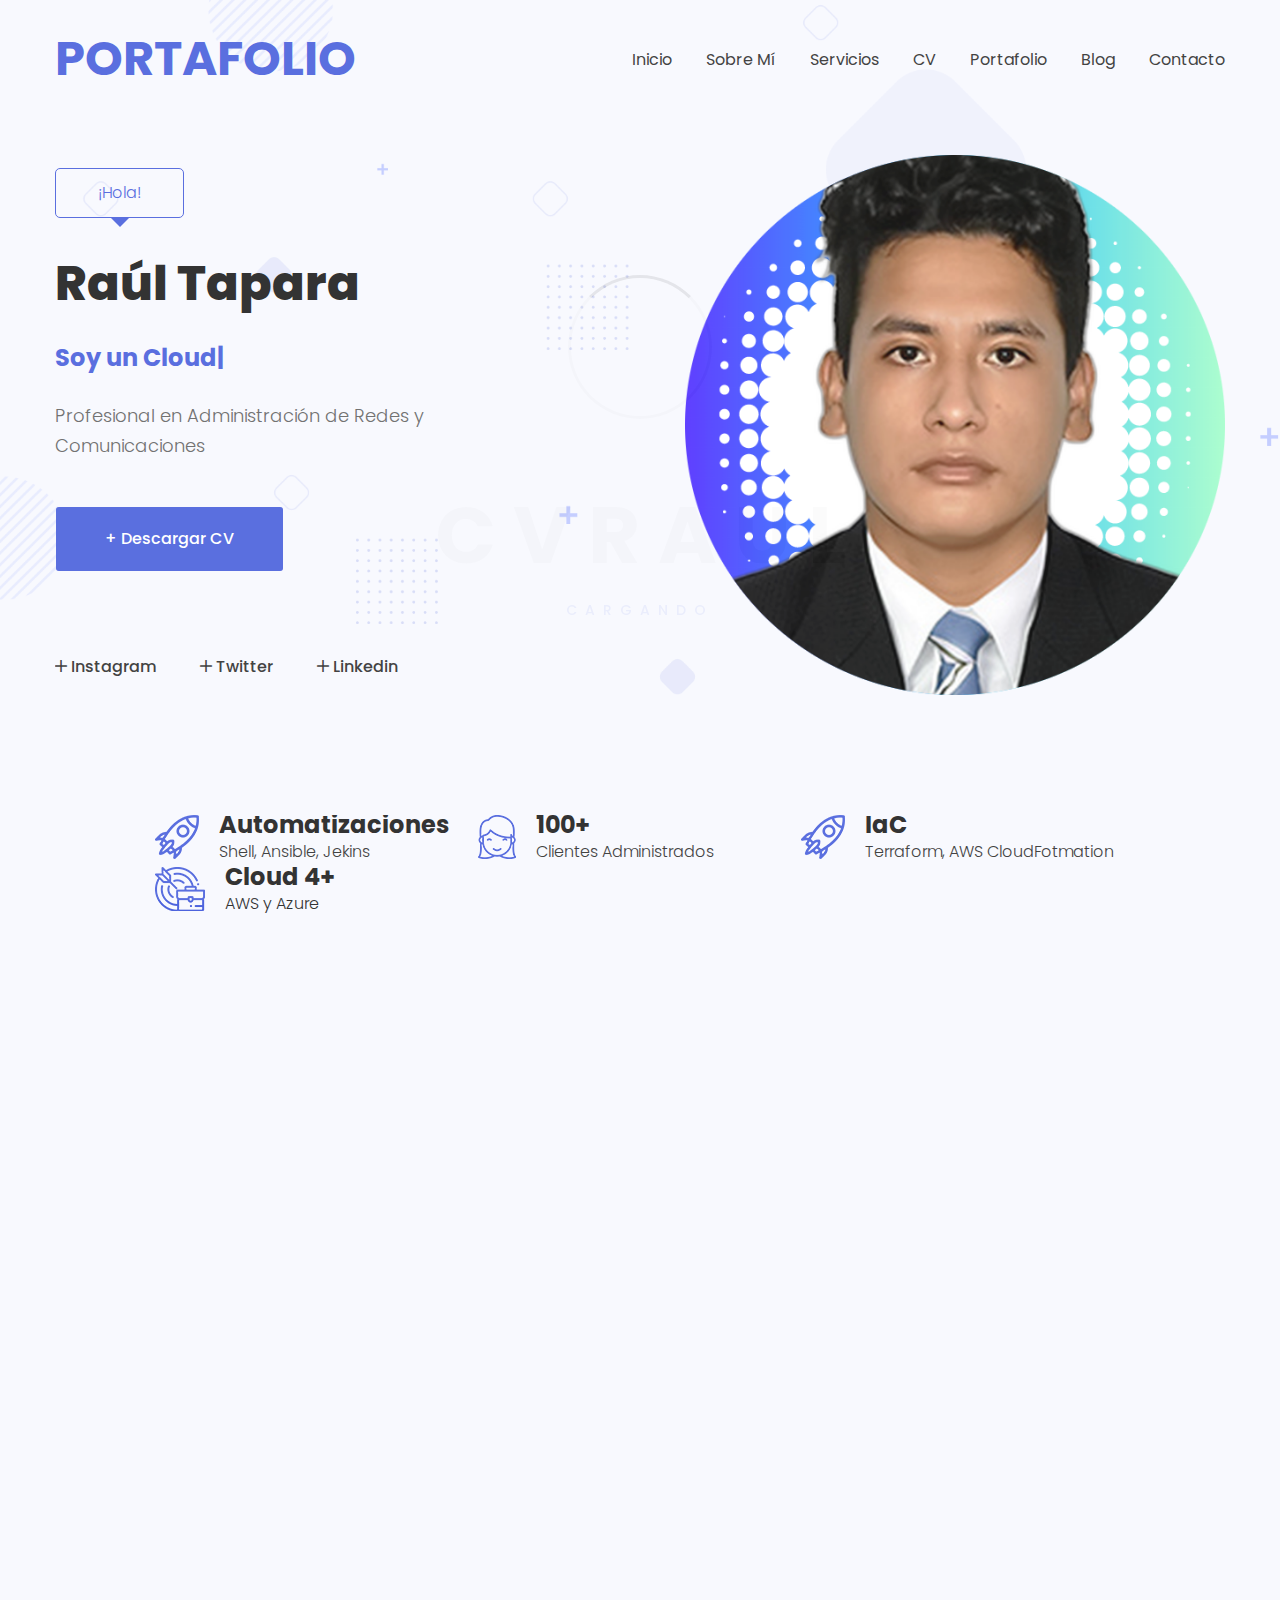
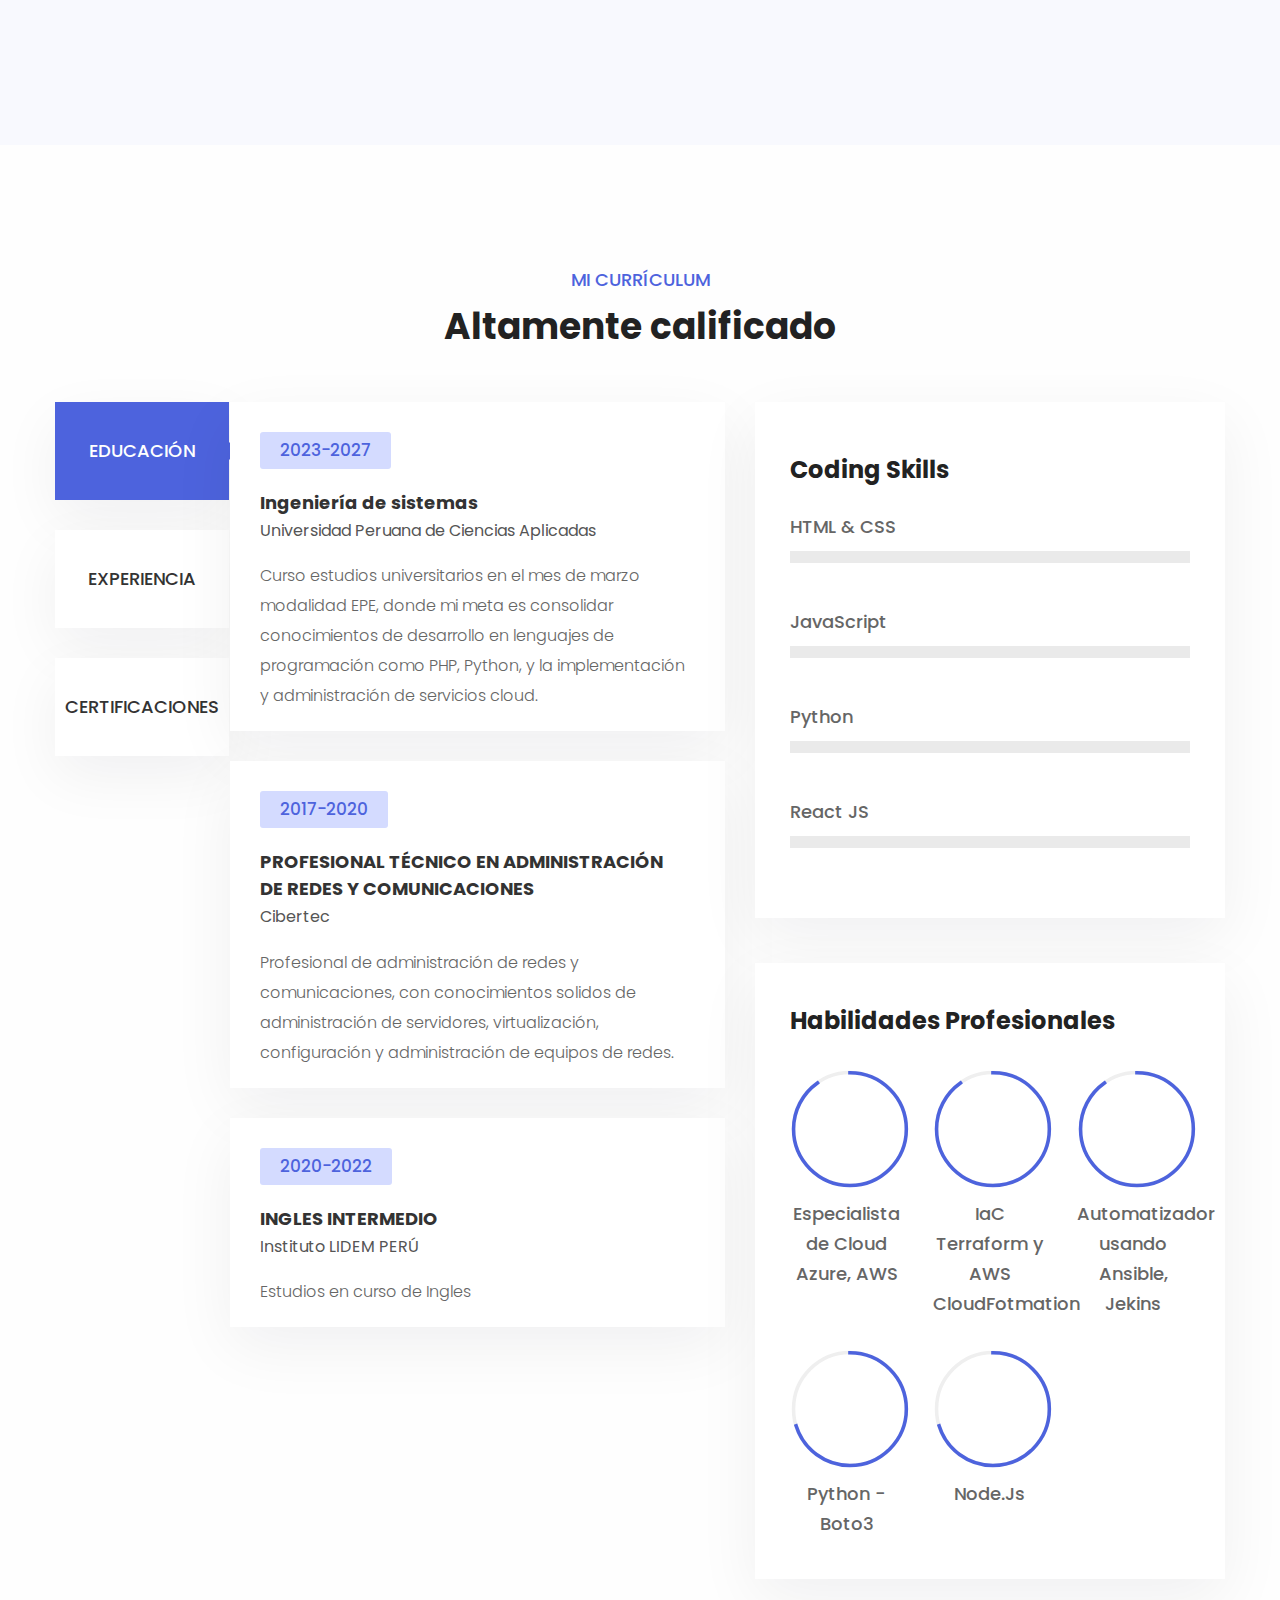
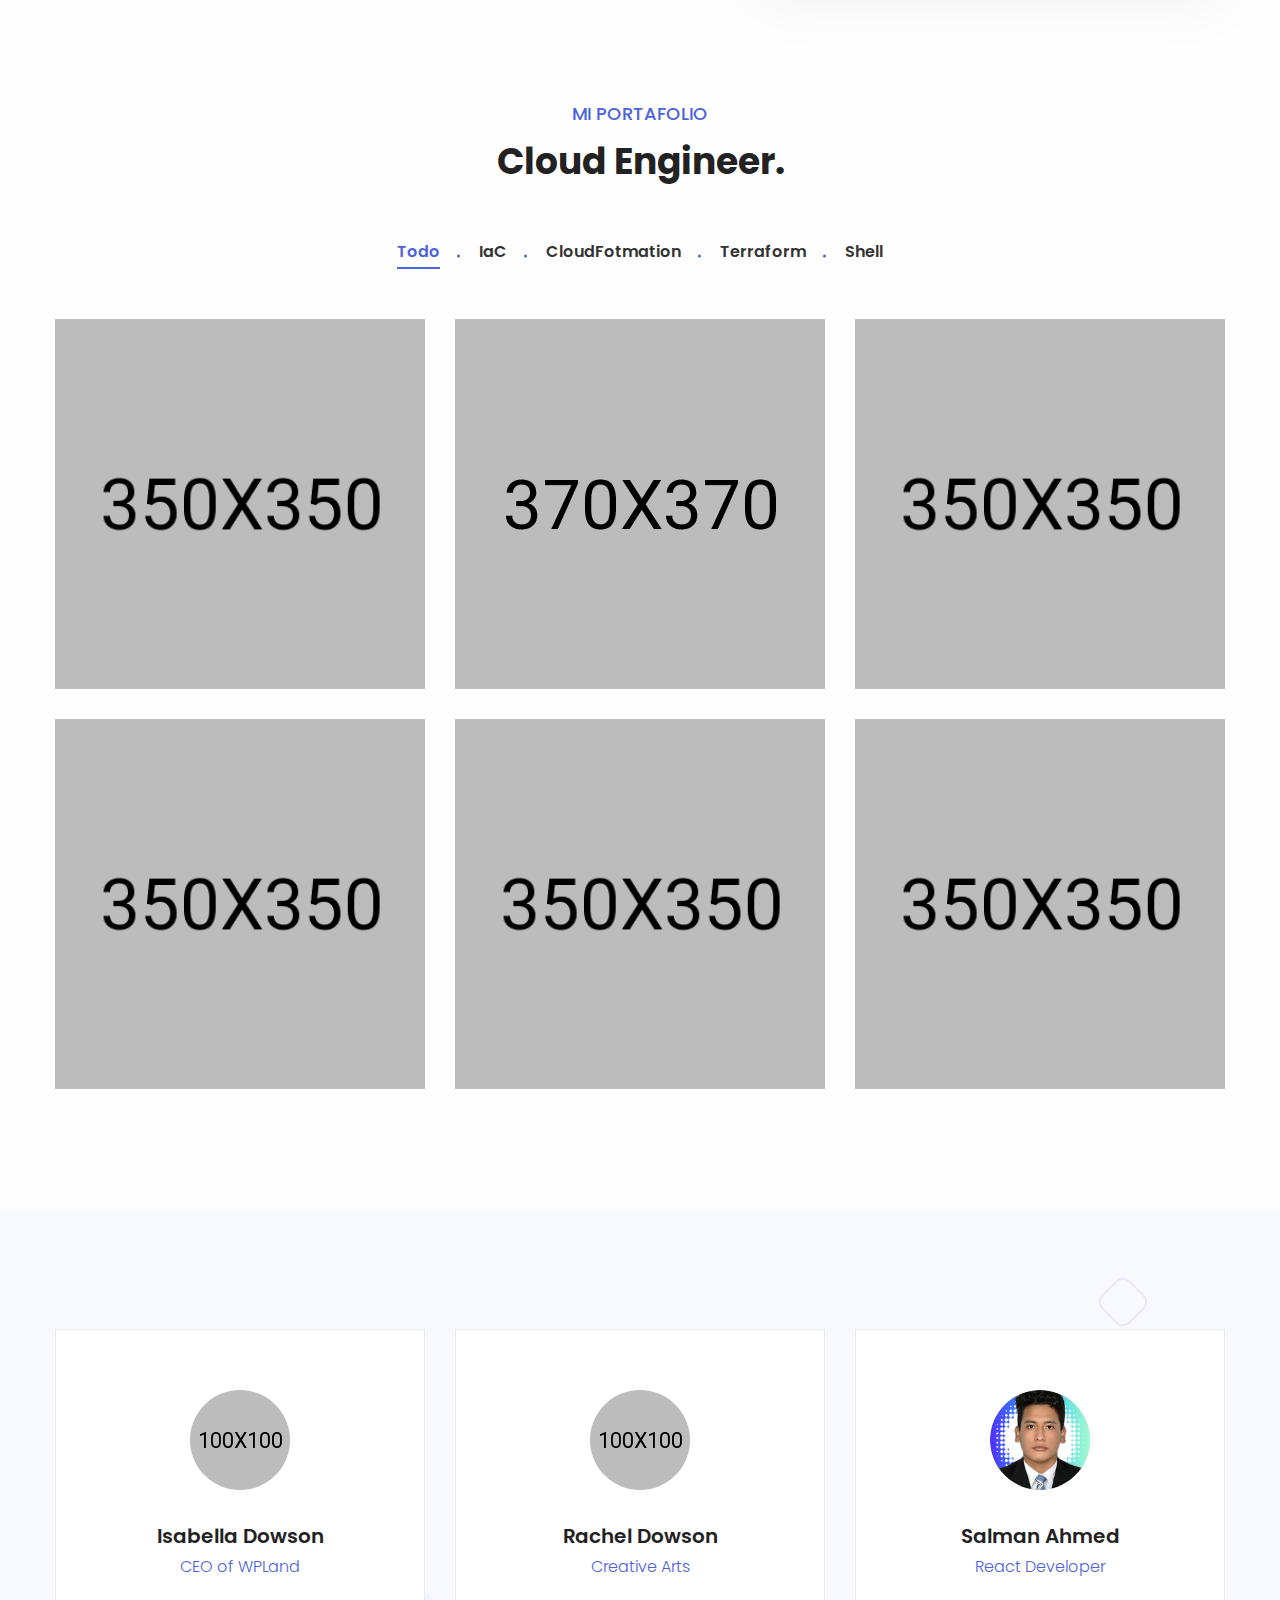
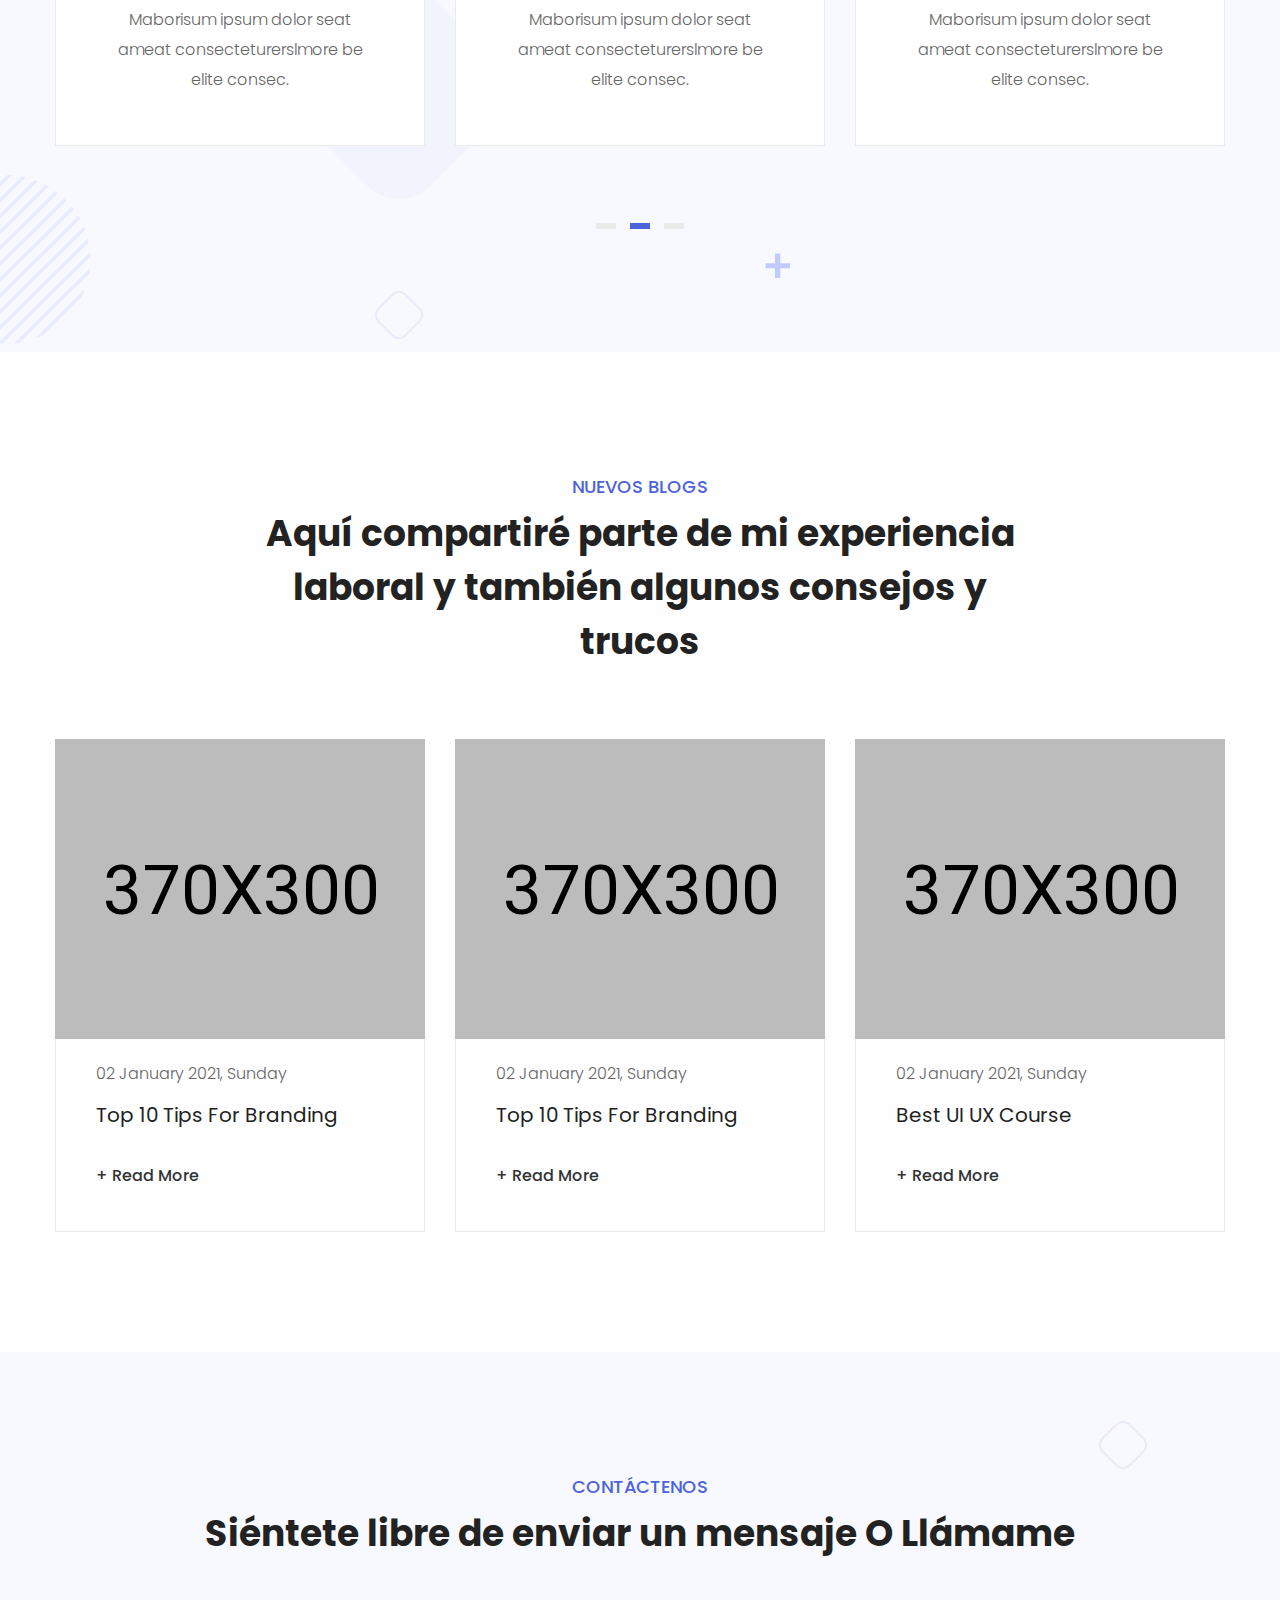
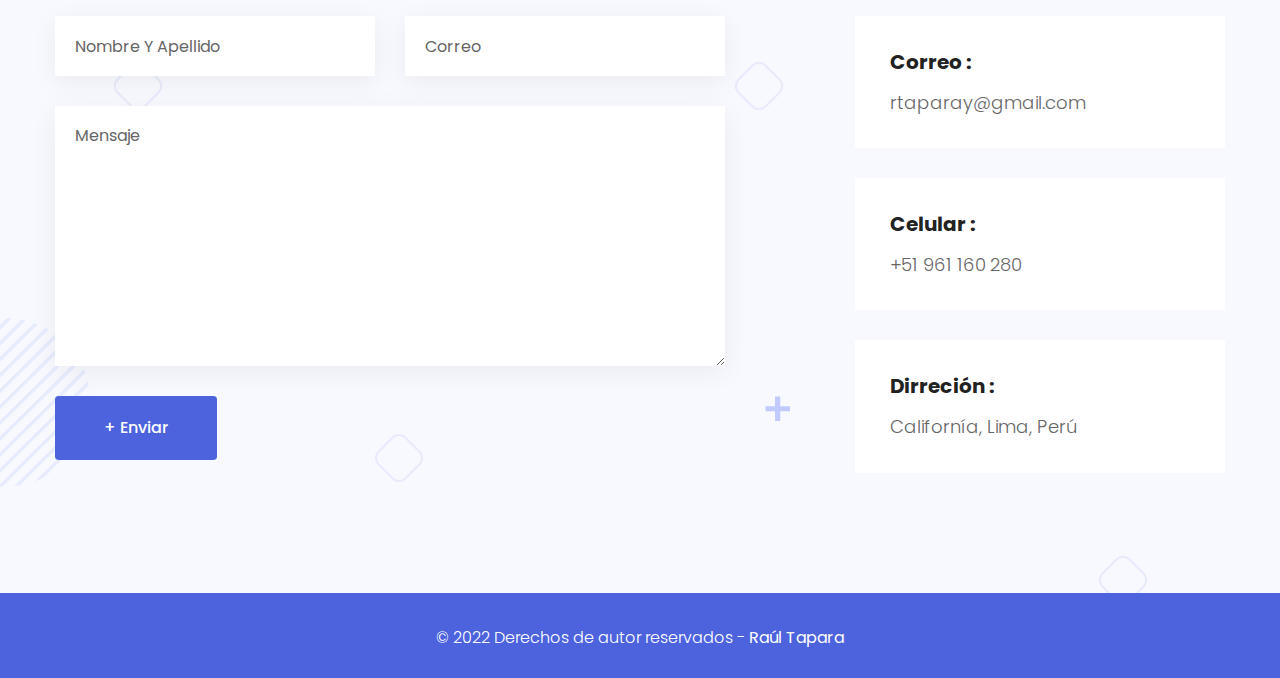
<file: index.html>
<!DOCTYPE html>
<html lang="es">

<head>
    <!-- ========== Meta Tags ========== -->
    <meta charset="UTF-8">
    <meta http-equiv="X-UA-Compatible" content="IE=edge">
    <meta name="viewport" content="width=device-width, initial-scale=1.0">
    <meta name="author" content="keendevs">
    <!-- ======== Page title ============ -->
    <title>PORTAFOLIO</title>
    <!-- ========== Favicon Icon ========== -->
    <link rel="shortcut icon" href="assets/img/favicon.png">
    <!-- ===========  All Stylesheet ================= -->
    <!--  Icon css plugins -->
    <link rel="stylesheet" href="assets/css/icons.css">
    <!--  animate css plugins -->
    <link rel="stylesheet" href="assets/css/animate.css">
    <!--  magnific-popup css plugins -->
    <link rel="stylesheet" href="assets/css/magnific-popup.css">
    <!--  owl carosuel css plugins -->
    <link rel="stylesheet" href="assets/css/owl.carousel.min.css">
    <!-- metisMenu css file -->
    <link rel="stylesheet" href="assets/css/metismenu.css">
    <!-- progresscircle css file -->
    <link rel="stylesheet" href="assets/css/progresscircle.css">
    <!--  owl theme css plugins -->
    <link rel="stylesheet" href="assets/css/owl.theme.css">
    <!--  Bootstrap css plugins -->
    <link rel="stylesheet" href="assets/css/bootstrap.min.css">
    <!--  main style css file -->
    <link rel="stylesheet" href="assets/css/style.css">
    <!-- template main style css file -->
    <link rel="stylesheet" href="style.css">
    <!-- HTML5 Shim and Respond.js IE8 support of HTML5 elements and media queries -->
    <!-- WARNING: Respond.js doesn't work if you view the page via file:// -->
    <!--[if lt IE 9]>
    <script src="https://oss.maxcdn.com/libs/html5shiv/3.7.0/html5shiv.js"></script>
    <script src="https://oss.maxcdn.com/libs/respond.js/1.4.2/respond.min.js"></script>
    <![endif]-->
</head>

<body>

    <!-- preloader -->
    <div id="preloader" class="preloader">
        <div class="animation-preloader">
            <div class="spinner"></div>
            <div class="txt-loading">
                <span data-text-preloader="C" class="letters-loading">
                    C
                </span>
                <span data-text-preloader="V" class="letters-loading">
                    V
                </span>
                <span data-text-preloader="R" class="letters-loading">
                    R
                </span>
                <span data-text-preloader="A" class="letters-loading">
                    A
                </span>
                <span data-text-preloader="U" class="letters-loading">
                    U
                </span>
                <span data-text-preloader="L" class="letters-loading">
                    L
                </span>
            </div>
            <p class="text-center">Cargando</p>
        </div>
        <div class="loader">
            <div class="row">
                <div class="col-3 loader-section section-left">
                    <div class="bg"></div>
                </div>
                <div class="col-3 loader-section section-left">
                    <div class="bg"></div>
                </div>
                <div class="col-3 loader-section section-right">
                    <div class="bg"></div>
                </div>
                <div class="col-3 loader-section section-right">
                    <div class="bg"></div>
                </div>
            </div>
        </div>
    </div>

    <header class="header-section header-style-1">
        <div class="container">
            <div class="row align-items-center">
                <div class="col-lg-2 col-6">
                    <div class="logo">
                        <a href="index.html">Portafolio</a>
                    </div>
                </div>
                <div class="col-lg-8 offset-lg-2 d-none d-lg-block text-right">
                    <div class="main-menu">
                        <ul>
                            <li><a href="#">Inicio</a>
                                <!-- <ul class="sub-menu">
                                    <li>
                                       <a href="index.html">Homepage 1</a>
                                    </li>
                                 </ul> -->
                            </li>
                            <li><a href="#about">Sobre Mí</a></li>
                            <li><a href="#services">servicios</a></li>
                            <li><a href="#resume">CV</a></li>
                            <li><a href="#portfolio">Portafolio</a></li>
                            <li><a href="#blog">blog</a></li>
                            <li><a href="#contact">Contacto</a></li>
                        </ul>
                    </div>
                </div>
                <div class="col-6 d-block d-lg-none">
                    <div class="menu-toggle text-right">
                        <div id="hamburger">
                            <span></span>
                            <span></span>
                            <span></span>
                        </div>
                    </div>
                    <!-- mobile menu - responisve menu  -->
                    <div class="mobile-nav">
                        <button type="button" class="close-nav">
                            <i class="fal fa-times-circle"></i>
                        </button>
                        <nav class="sidebar-nav">
                            <ul class="metismenu" id="mobile-menu">
                                <li>
                                    <a href="#">Inicio</a>
                                    <!-- <a class="has-arrow" href="#">Home</a> -->
                                    <!-- <ul>
                                        <li>
                                            <a href="index.html">Homepage 1</a>
                                        </li>
                                        <li>
                                            <a href="index-2.html">Homepage 2</a>
                                        </li>
                                    </ul> -->
                                </li>
                                <li>
                                    <a href="#about">Sobre Mí</a>
                                </li>
                                <li>
                                    <a href="#services">servicios</a>
                                </li>
                                <li>
                                    <a href="#portfolio">Portafolio</a>
                                </li>
                                <li>
                                    <a href="#blog">blog</a>
                                </li>
                                <li>
                                    <a href="#contact">contacto</a>
                                </li>
                            </ul>
                        </nav>

                        <a href="#" class="theme-btn mt-4">+ Descargar CV</a>
                    </div>
                </div>
            </div>
        </div>
    </header>

    <section class="hero-section hero-1" style="background-image: url('assets/img/hero_bg_element.png')">
        <div class="container">
            <div class="row align-items-center">
                <div class="col-lg-5 col-sm-12 text-center text-lg-left">
                    <div class="hero-content overflow-hidden">
                        <span class="hello-tooltip wow fadeInLeft" data-wow-duration="1s"
                            data-wow-delay=".5s">¡Hola!</span>
                        <h1 class="wow fadeInLeft" data-wow-duration="1.3s" data-wow-delay=".9s">Raúl Tapara</h1>
                        <div class="typed">
                            <h3 class="wow fadeInLeft" data-wow-duration="1.5s" data-wow-delay="1.3s">Soy un <span
                                    class="profession"></span></h3>
                        </div>
                        <p class="wow fadeInLeft" data-wow-duration="1.5s" data-wow-delay="1.6s">Profesional en
                            Administración de Redes y Comunicaciones</p>
                        <a href="https://drive.google.com/file/d/10Mq5E5wJMwNgDWmBpc2D3Oz8P_8o2dq4/view?usp=sharing" class="theme-btn wow fadeInLeft" data-wow-duration="1.5s" data-wow-delay="1.9s">+
                            Descargar CV</a>

                        <div class="social-profile">
                            <a href="https://www.instagram.com/rtaparay/" class="wow fadeInLeft"
                                data-wow-duration="1.2s" data-wow-delay="2.2s"><i class="fal fa-plus"></i>Instagram</a>
                            <a href="https://twitter.com/rtaparay" class="wow fadeInLeft" data-wow-duration="1.2s"
                                data-wow-delay="2.5s"><i class="fal fa-plus"></i>Twitter</a>
                            <a href="https://www.linkedin.com/in/rtaparay/" class="wow fadeInLeft"
                                data-wow-duration="1.2s" data-wow-delay="2.7s"><i class="fal fa-plus"></i>Linkedin</a>
                        </div>
                    </div>
                </div>
                <div class="col-lg-6 offset-lg-1 col-sm-12 text-center overflow-hidden">
                    <div class="hero-profile-img wow fadeInUp" data-wow-duration="2s" data-wow-delay=".9s">
                        <img src="assets/img/profile.png" alt="Spruce" class="img-fluid">
                    </div>
                </div>
            </div>
        </div>
    </section>


    <section class="about-section section-padding theme-bg-gray" id="about">
        <div class="container">
            <div class="row">
                <div class="col-12 col-lg-10 offset-lg-1 achivements-area">
                    <div class="single-achivement">
                        <div class="icon">
                            <img src="assets/img/icons/start-up.png" alt="">
                        </div>
                        <div class="achive-heading">
                            <h3>Automatizaciones</h3>
                            <span>Shell, Ansible, Jekins</span>
                        </div>
                    </div>
                    <!--single-achivement -->
                    <div class="single-achivement">
                        <div class="icon">
                            <img src="assets/img/icons/client.png" alt="">
                        </div>
                        <div class="achive-heading">
                            <h3>100+</h3>
                            <span>Clientes Administrados</span>
                        </div>
                    </div>
                    <div class="single-achivement">
                        <div class="icon">
                            <img src="assets/img/icons/start-up.png" alt="">
                        </div>
                        <div class="achive-heading">
                            <h3>IaC</h3>
                            <span>Terraform, AWS CloudFotmation</span>
                        </div>
                    </div>
                    <!--single-achivement -->
                    <div class="single-achivement">
                        <div class="icon">
                            <img src="assets/img/icons/career.png" alt="">
                        </div>
                        <div class="achive-heading">
                            <h3>Cloud 4+</h3>
                            <span>AWS y Azure</span>
                        </div>
                    </div>
                    <!-- single-achivement -->
                </div>
            </div>

            <div class="row">
                <div class="col-lg-5 col-12 wow fadeInLeft" data-wow-duration="1.2s" data-wow-delay=".1s">
                    <div class="main-profile-img">
                        <img src="assets/img/main_profile.png" alt="profile image">
                        <span>+</span>
                        <div class="dots_animate"></div>
                    </div>
                </div>
                <div class="col-lg-6 offset-lg-1 col-12 wow fadeInRight" data-wow-duration="1.2s" data-wow-delay=".4s">
                    <div class="about-content">
                        <h1>Hola! Soy Cloud Engineer</h1>
                        <h3>Tengo +4 años de experiencia</h3>
                        <p>Administrador de redes y comunicaciones, con experiencia en soporte N1, N2 Cloud en varias nubes como AWS y Azure, 
                            Monitoreo, configuración de equipos de redes, y con conocimientos en administración de infraestructura On-Premises y Cloud en los servicios IaaS, PaaS y SaaS. Profesional con buenas relaciones interpersonales, adaptable a los cambios, con capacidad de trabajar en equipo, creativo, organizado y en constante aprendizaje.</p>

                        <div class="row mt-4">
                            <div class="col-sm-6 col-12">
                                <div class="single-info">
                                    <h4>Celular :</h4>
                                    <p>+51 961160280</p>
                                </div>
                                <div class="single-info">
                                    <h4>Freelance :</h4>
                                    <p>Disponible para ti</p>
                                </div>
                            </div>
                            <div class="col-sm-6 col-12">
                                <div class="single-info">
                                    <h4>Correo :</h4>
                                    <p>rtaparay@gmail.com</p>
                                </div>
                                <div class="single-info">
                                    <h4>Dirreción :</h4>
                                    <p>Californía, Lima, Perú</p>
                                </div>
                            </div>
                        </div>

                        <a href="https://drive.google.com/file/d/10Mq5E5wJMwNgDWmBpc2D3Oz8P_8o2dq4/view?usp=sharing" class="theme-btn">+ Descargar CV</a>
                    </div>
                </div>
            </div>
        </div>
    </section>

    <!-- service section -->
<!--    <section class="services-section section-padding" id="services">
        <div class="container">
            <div class="row">
                <div class="col-12 text-center col-lg-10 offset-lg-1">
                    <div class="section-title-one wow fadeInDown" data-wow-duration="1.2s">
                        <span>my services</span>
                        <h2>I’m Graphic & Web Design , Developer and Check What’s Services I’ll Provide my Clients.</h2>
                    </div>
                </div>
            </div>
            <div class="row">
                <div class="col-lg-4 col-md-6 col-sm-12">
                    <div class="single-service service-1 wow fadeInUp" data-wow-duration="1s" data-wow-delay=".2s">
                        <div class="icon">
                            <img src="assets/img/icons/creativity.png" alt="">
                        </div>
                        <h3>Creative Design</h3>
                        <p>Maborisum ipsum dosea ilelite consec Maborisum iesumdolor anim id est laborum</p>
                    </div>
                </div> <!-- /.single-service -->
  <!--              <div class="col-lg-4 col-md-6 col-sm-12">
                    <div class="single-service service-1 wow fadeInUp" data-wow-duration="1s" data-wow-delay=".5s">
                        <div class="icon">
                            <img src="assets/img/icons/seo.png" alt="">
                        </div>
                        <h3>Digital Marketing</h3>
                        <p>Maborisum ipsum dosea ilelite consec Maborisum iesumdolor anim id est laborum</p>
                    </div>
                </div> <!-- /.single-service -->
   <!--             <div class="col-lg-4 col-md-6 col-sm-12">
                    <div class="single-service service-1 wow fadeInUp" data-wow-duration="1s" data-wow-delay=".8s">
                        <div class="icon">
                            <img src="assets/img/icons/code.png" alt="">
                        </div>
                        <h3>Web Coding</h3>
                        <p>Maborisum ipsum dosea ilelite consec Maborisum iesumdolor anim id est laborum</p>
                    </div>
                </div> <!-- /.single-service -->
     <!--       </div>
            <div class="contact-promo text-center wow fadeInUp" data-wow-duration="1s" data-wow-delay=".9s">
                Have any Work? Fell Free to - <a href="#contact">Contact Me</a>
            </div>
        </div>
    </section>-->

    <!-- about-me section -->
    <section class="skills-experiance-resume section-padding" id="resume">
        <div class="container">
            <div class="row">
                <div class="col-12 text-center col-lg-10 offset-lg-1">
                    <div class="section-title-one">
                        <span>MI CURRÍCULUM</span>
                        <h2>Altamente calificado</h2>
                    </div>
                </div>
            </div>

            <div class="row">
                <div class="col-lg-7 col-12">
                    <div class="resume-timeline-wraper mt-5">
                        <div class="row">

                            <div class="col-sm-3">
                                <div class="nav flex-column nav-pills" id="v-pills-tab" role="tablist"
                                    aria-orientation="vertical">
                                    <a class="nav-link active" id="v-pills-edu-tab" data-toggle="pill"
                                        href="#v-pills-edu" role="tab" aria-controls="v-pills-edu"
                                        aria-selected="true">Educación</a>
                                    <a class="nav-link" id="v-pills-job-tab" data-toggle="pill" href="#v-pills-job"
                                        role="tab" aria-controls="v-pills-job" aria-selected="false">Experiencia</a>
                                    <a class="nav-link" id="v-pills-awards-tab" data-toggle="pill"
                                        href="#v-pills-awards" role="tab" aria-controls="v-pills-awards"
                                        aria-selected="false">Certificaciones</a>
                                </div>
                            </div>

                            
                            <div class="col-sm-9">
                                <div class="tab-content" id="v-pills-tabContent">
                                    <div class="tab-pane fade show active" id="v-pills-edu" role="tabpanel"
                                        aria-labelledby="v-pills-edu-tab">
                                        <div class="single-resume-item">
                                            <div class="year">
                                                <span>2023-2027</span>
                                            </div>
                                            <h3>Ingeniería de sistemas</h3>
                                            <h5>Universidad Peruana de Ciencias Aplicadas</h5>
                                            <p>Curso estudios universitarios en el mes de marzo modalidad EPE, donde mi meta es consolidar conocimientos de desarrollo en lenguajes de programación como PHP, Python, 
                                                y la implementación y administración de servicios cloud.
                                            </p>
                                        </div>
                                        <div class="single-resume-item">
                                            <div class="year">
                                                <span>2017-2020</span>
                                            </div>
                                            <h3>PROFESIONAL TÉCNICO EN ADMINISTRACIÓN DE REDES Y COMUNICACIONES</h3>
                                            <h5>Cibertec</h5>
                                            <p>Profesional de administración de redes y comunicaciones, con conocimientos solidos de administración de servidores, virtualización, configuración y administración de equipos de redes. </p>
                                        </div>
                                        <div class="single-resume-item">
                                            <div class="year">
                                                <span>2020-2022</span>
                                            </div>
                                            <h3>INGLES INTERMEDIO</h3>
                                            <h5>Instituto LIDEM PERÚ</h5>
                                            <p>Estudios en curso de Ingles</p>
                                        </div>
                                    </div>
                                    <div class="tab-pane fade" id="v-pills-job" role="tabpanel"
                                        aria-labelledby="v-pills-job-tab">

                                        <div class="single-resume-item">
                                            <div class="year">
                                                <span>Agosto 2024 - Actualidad</span>
                                            </div>
                                            <h3>Cloud Engineer N2 |</h3>
                                            <h5>TCS</h5>
                                            <p>     • Automatizar procesos mediante plataformas en la nube.</p>
                                            <p>    • Realice automatización de logs automáticos en 48 servidores de CE, usando
                                               Jenkins y ansible, ahorrando 384 horas operativas en AWS anuales.</p>
                                            <p>    • Realice automatizaciones de reportes de servicios de AWS y Azure en Shell
                                               scripting.</p>
                                            <p>    • Administre 43 cuentas de AWS y 3 suscripciones de Azure.</p>
                                            <p>    • Desarrolle Shell scripting para automatizar tareas operativas en Linux
                                                ahorrando 32 horas operativas mensuales.</p>
                                            <p>    • Automatice procedimientos de parches de seguridad en Linux usando
                                               Ansible para más de 300 servidores en varios clientes.</p>
                                            <p>    • Evaluar las diferentes soluciones de computación en la nube
                                            <p>    • Utilizar diferentes sistemas de nube: pública, privada e híbrida.</p>
                                            <p>    • Diseñar e implementar aplicaciones basadas en la nube.</p>
                                            <p>    • Desarrollar y coordinar la arquitectura para un Proyecto en AWS.</p>
                                            <p>    • Monitoreo de infraestructura de Cloud con herramientas profesionales
                                                como New Relic y AWS Cloudwatch.</p>
                                            <p>    • Gestionar y mantener operativo el uso de servicios en la nube.</p>
                                        </div>

                                        <div class="single-resume-item">
                                            <div class="year">
                                                <span>Setiembre 2021 - Agosto 2024</span>
                                            </div>
                                            <h3>Cloud Engineer N1|</h3>
                                            <h5>Orion Global</h5>
                                            <p>     • Automatizar procesos mediante plataformas en la nube.</p>
                                            <p>    • Realice automatización de logs automáticos en 48 servidores de CE, usando
                                               Jenkins y ansible, ahorrando 384 horas operativas en AWS anuales.</p>
                                            <p>    • Realice automatizaciones de reportes de servicios de AWS en Shell
                                               scripting.</p>
                                            <p>    • Administre 43 cuentas de AWS y 3 suscripciones de Azure.</p>
                                            <p>    • Desarrolle Shell scripting para automatizar tareas operativas en Linux
                                                ahorrando 32 horas operativas mensuales.</p>
                                            <p>    • Automatice procedimientos de parches de seguridad en Linux usando
                                               Ansible para más de 300 servidores en varios clientes.</p>
                                            <p>    • Evaluar las diferentes soluciones de computación en la nube
                                            <p>    • Utilizar diferentes sistemas de nube: pública, privada e híbrida.</p>
                                            <p>    • Diseñar e implementar aplicaciones basadas en la nube.</p>
                                            <p>    • Desarrollar y coordinar la arquitectura para un Proyecto en AWS.</p>
                                            <p>    • Monitoreo de infraestructura de Cloud con herramientas profesionales
                                                como New Relic y AWS Cloudwatch.</p>
                                            <p>    • Gestionar y mantener operativo el uso de servicios en la nube.</p>
                                        </div>

                                        <div class="single-resume-item">
                                            <div class="year">
                                                <span>Mayo 2022 - Setiembre 2022</span>
                                            </div>
                                            <h3>NOC NETWORK ANALYST</h3>
                                            <h5>Fractalia</h5>
                                            <p> • Gestionar las incidencias en infraestructuras WAN/LAN de datos fijas y móviles.</p>
                                            <p> • Troubleshooting incidencias a nivel de la red WAN/ LAN</p>
                                            <p> • Troubleshooting en la diversas tecnologías (G.SHDSL, ADTRAN, METROETHERNET, ADSL, EFM, Vsat, 3G y 4G).</p>
                                            <p> • Verificación y diagnóstico en equipos de acceso de la Red del Servicio IP-MPLS de Telefónica: EFM Cobre: Adtran (TA5000, Netvanta832T), Huawei (MA5600T,– Medios Ópticos: Telco (T5C) y Huawei (MA5600T).</p>
                                            <p> • Gestión de equipos de routing Cisco ASR (IOS XE, XR y convencionales)</p>
                                            <p> • Atención de solicitudes, requerimientos del cliente (provisionamiento de nuevas rutas, configuración de QoS, etc).</p>
                                            <p> • Planificación, diseño e implementación de alta disponibilidad y redundancia en la red del cliente.</p>
                                        </div>

                                        <div class="single-resume-item">
                                            <div class="year">
                                                <span>Julio 2021 - Abril 2022</span>
                                            </div>
                                            <h3>Service Desk Specialist Administrator</h3>
                                            <h5>Canvia</h5>
                                            <p>Asignado al proyecto Solgas, gestión de proveedores, gestión de activos y servicios del cliente. Administración de activos mediante el Sistema OCS Iventory desplegado en Azure y AWS. Gestion de servidores Windows Sever 2016, y Router y Firewalls de las marca Cisco y Fortinet.
                                            </p>
                                        </div>

                                        <div class="single-resume-item">
                                            <div class="year">
                                                <span>Febrero 2020 - Junio 2020</span>
                                            </div>
                                            <h3>Support Analyst N2</h3>
                                            <h5>Servicios de Call Center del Peru</h5>
                                            <p>Realice labores del Cliente SCC asignado al proyecto Entel mediante el sistema de tickets Remedy. 
                                            <p>Experiencia de lineamientos de ITIL. Realizo la elaboración de informes de acuerdo con el requerimiento del cliente.</p>
                                            </p>
                                        </div>

                                        <div class="single-resume-item">
                                            <div class="year">
                                                <span>Diciembre 2019 - Febrero 2020</span>
                                            </div>
                                            <h3>Network Support Technician</h3>
                                            <h5>R&C CONSULTING</h5>
                                            <p>Administre servidores Windows Server 2016, Endian Firewall, Sophos Central Asterisk, Avaya, Cloud, VMware, Office365,, Exchange Online, MS Teams, Cisco Meraki, SharePoint.
                                            </p>
                                        </div>

                                        <div class="single-resume-item">
                                            <div class="year">
                                                <span>Setiembre 2018 - Agosto 2019</span>
                                            </div>
                                            <h3>IT Support Technician</h3>
                                            <h5>Talma Servicios Aeroportuarios S.A.</h5>
                                            <p>Efectúe tareas de soporte a los colaborares mediante tickets y administración de accesos a los servicios corporativos, Office365, Exchange Online, MS Teams, configuración de equipos con S.O Windows, Linux y MacOS.
                                            </p>
                                        </div>
                                    </div>

                                    <div class="tab-pane fade" id="v-pills-awards" role="tabpanel"
                                        aria-labelledby="v-pills-awards-tab">
                                        <div class="single-resume-item">
                                            <div class="year">
                                                <span>2022</span>
                                            </div>
                                            <h3>ITIL® 4 FOUNDATION</h3>
                                            <h5>Axelos</h5>
                                            <!-- <p>Maecenas tempus faucibus rutrum. Duis eu aliquam urna. Proin vitae nulla
                                                tristique, ornare felis id, congue libero. Nam volutpat euismod quam.
                                            </p> -->
                                        </div>
                                        <div class="single-resume-item">
                                            <div class="year">
                                                <span>2023</span>
                                            </div>
                                            <h3>AWS Cloud Practitioner</h3>
                                            <h5>AWS</h5>
                                            <!-- <p>Maecenas tempus faucibus rutrum. Duis eu aliquam urna. Proin vitae nulla
                                                tristique, ornare felis id, congue libero. Nam volutpat euismod quam.
                                            </p> -->
                                        </div>
                                        <div class="single-resume-item">
                                            <div class="year">
                                                <span>2022</span>
                                            </div>
                                            <h3>Especialista en Microsoft Excel 2019</h3>
                                            <h5>NEXTECH</h5>
                                            <!-- <p>Maecenas tempus faucibus rutrum. Duis eu aliquam urna. Proin vitae nulla
                                                tristique, ornare felis id, congue libero. Nam volutpat euismod quam.
                                            </p> -->
                                        </div>
                                        <div class="single-resume-item">
                                            <div class="year">
                                                <span>2022</span>
                                            </div>
                                            <h3>Azure Fundamentals</h3>
                                            <h5>Microsoft</h5>
                                            <!-- <p>Maecenas tempus faucibus rutrum. Duis eu aliquam urna. Proin vitae nulla
                                                tristique, ornare felis id, congue libero. Nam volutpat euismod quam.
                                            </p> -->
                                        </div>
                                        <div class="single-resume-item">
                                            <div class="year">
                                                <span>2020</span>
                                            </div>
                                            <h3>NSE 1 y NSE 2</h3>
                                            <h5>Fortinet</h5>
                                            <!-- <p>Maecenas tempus faucibus rutrum. Duis eu aliquam urna. Proin vitae nulla
                                                tristique, ornare felis id, congue libero. Nam volutpat euismod quam.
                                            </p> -->
                                        </div>
                                        <div class="single-resume-item">
                                            <div class="year">
                                                <span>2018</span>
                                            </div>
                                            <h3>Soporte Técnico de Computadoras y Servidores</h3>
                                            <h5>Orange Perú Hard</h5>
                                            <!-- <p>Maecenas tempus faucibus rutrum. Duis eu aliquam urna. Proin vitae nulla
                                                tristique, ornare felis id, congue libero. Nam volutpat euismod quam.
                                            </p> -->
                                        </div>
                                    </div>
                                </div>
                            </div>
                        </div>

                    </div>
                </div>
                <div class="col-lg-5 col-12">
                    <div class="programming-skill mt-5">
                        <h3>Coding Skills</h3>

                        <div class="single-progress-bar">
                            <p>HTML & CSS</p>
                            <div class="progress-bar barfiller" id='bar1'>
                                <div class="tipWrap wow fadeInLeft" data-wow-duration="2s" data-wow-delay=".2s">
                                    <span class="tip">90%</span>
                                </div>
                                <span class="fill wow fadeInLeft" data-wow-duration="2s" data-wow-delay=".2s"
                                    data-percentage="90"></span>
                            </div>
                        </div>

                        <div class="single-progress-bar">
                            <p>JavaScript</p>
                            <div class="barfiller progress-bar" id='bar2'>
                                <div class="tipWrap wow fadeInLeft" data-wow-duration="2s" data-wow-delay=".4s">
                                    <span class="tip">80%</span>
                                </div>
                                <span class="fill wow fadeInLeft" data-wow-duration="2s" data-wow-delay=".4s"
                                    data-percentage="80"></span>
                            </div>
                        </div>

                        <div class="single-progress-bar">
                            <p>Python</p>
                            <div class="barfiller progress-bar" id='bar3'>
                                <div class="tipWrap wow fadeInLeft" data-wow-duration="2s" data-wow-delay=".6s">
                                    <span class="tip">90%</span>
                                </div>
                                <span class="fill wow fadeInLeft" data-wow-duration="2s" data-wow-delay=".6s"
                                    data-percentage="90"></span>
                            </div>
                        </div>

                        <div class="single-progress-bar">
                            <p>React JS</p>
                            <div class="barfiller progress-bar" id='bar4'>
                                <div class="tipWrap wow fadeInLeft" data-wow-duration="2s" data-wow-delay=".8s">
                                    <span class="tip">75%</span>
                                </div>
                                <span class="fill wow fadeInLeft" data-wow-duration="2s" data-wow-delay=".8s"
                                    data-percentage="75"></span>
                            </div>
                        </div>
                    </div>

                    <div class="design-skills mt-45">
                        <h3>Habilidades Profesionales</h3>
                        <div class="row">
                            <div class="single-design-skill text-center col-sm-4 col-12">
                                <div class="circlechart" data-percentage="90"></div>
                                <p>Especialista de Cloud Azure, AWS</p>
                            </div>
                            <div class="single-design-skill text-center col-sm-4 col-12">
                                <div class="circlechart" data-percentage="90"></div>
                                <p>IaC Terraform y AWS CloudFotmation</p>
                            </div>
                            <div class="single-design-skill text-center col-sm-4 col-12">
                                <div class="circlechart" data-percentage="90"></div>
                                <p>Automatizador usando Ansible, Jekins</p>
                            </div>
                            <div class="single-design-skill text-center col-sm-4 col-12">
                                <div class="circlechart" data-percentage="70"></div>
                                <p>Python - Boto3</p>
                            </div>
                            <div class="single-design-skill text-center col-sm-4 col-12">
                                <div class="circlechart" data-percentage="70"></div>
                                <p>Node.Js</p>
                            </div>
                        </div>
                    </div>
                </div>
            </div>
        </div>
    </section>

    <section class="portfolio-showcase section-padding pt-0" id="portfolio">
        <div class="container">
            <div class="row">
                <div class="col-12 text-center col-lg-10 offset-lg-1">
                    <div class="section-title-one">
                        <span>Mi portafolio</span>
                        <h2>Cloud Engineer.</h2>
                    </div>
                </div>
            </div>

            <div class="row">
                <div class="col-md-12 text-center">
                    <div class="portfolio-filter mt-4 mt-sm-5">
                        <button data-filter="*" class="active">Todo</button>
                        <button data-filter=".wordpress">IaC</button>
                        <button data-filter=".branding">CloudFotmation</button>
                        <button data-filter=".website">Terraform</button>
                        <button data-filter=".app">Shell</button>
                    </div>
                </div>
            </div>
            <div class="row grid p-0">
                <div class="col-lg-4 col-md-6 col-12 grid-item branding">
                    <div class="single-portfolio-item">
                        <a href="assets/img/portfolio/1.jpg" class="popup-gallery">
                            <img class="img-fluid" src="assets/img/portfolio/1.jpg" alt="">
                            <span class="zoom-icon">+</span>
                        </a>
                    </div>
                </div>
                <div class="col-lg-4 col-md-6 col-12 grid-item wordpress website app">
                    <div class="single-portfolio-item">
                        <a href="assets/img/portfolio/web1.jpg" class="popup-gallery">
                            <img class="img-fluid" src="assets/img/portfolio/web1.jpg" alt="">
                            <span class="zoom-icon">+</span>
                        </a>
                    </div>
                </div>
                <div class="col-lg-4 col-md-6 col-12 grid-item branding">
                    <div class="single-portfolio-item">
                        <a href="assets/img/portfolio/4.jpg" class="popup-gallery">
                            <img class="img-fluid" src="assets/img/portfolio/4.jpg" alt="">
                            <span class="zoom-icon">+</span>
                        </a>
                    </div>
                </div>
                <div class="col-lg-4 col-md-6 col-12 grid-item branding app">
                    <div class="single-portfolio-item">
                        <a href="assets/img/portfolio/5.jpg" class="popup-gallery">
                            <img class="img-fluid" src="assets/img/portfolio/5.jpg" alt="">
                            <span class="zoom-icon">+</span>
                        </a>
                    </div>
                </div>
                <div class="col-lg-4 col-md-6 col-12 grid-item wordpress">
                    <div class="single-portfolio-item">
                        <a href="assets/img/portfolio/6.jpg" class="popup-gallery">
                            <img class="img-fluid" src="assets/img/portfolio/6.jpg" alt="">
                            <span class="zoom-icon">+</span>
                        </a>
                    </div>
                </div>
                <div class="col-lg-4 col-md-6 col-12 grid-item wordpress website">
                    <div class="single-portfolio-item">
                        <a href="assets/img/portfolio/web2.jpg" class="popup-gallery">
                            <img class="img-fluid" src="assets/img/portfolio/web2.jpg" alt="">
                            <span class="zoom-icon">+</span>
                        </a>
                    </div>
                </div>
            </div>
        </div>
    </section>

    <!-- testimonial section -->
    <section id="testimonial" class="testimonial-section section-padding theme-bg-gray"
        style="background-image: url('assets/img/testimonial_bg.png');">
        <div class="container">
            <div class="row">
                <div class="col-12">
                    <div class="testimonial-carousel-active text-center owl-carousel owl-theme">
                        <div class="single-testimonial-box">
                            <div class="client-img" style="background-image: url('assets/img/client1.png');"></div>
                            <div class="client-info">
                                <h3>Rachel Dowson</h3>
                                <span>Creative Arts</span>
                            </div>
                            <p>Maborisum ipsum dolor seat ameat consecteturerslmore be elite consec.</p>
                        </div>
                        <div class="single-testimonial-box">
                            <div class="client-img" style="background-image: url('assets/img/profile.png');"></div>
                            <div class="client-info">
                                <h3>Salman Ahmed</h3>
                                <span>React Developer</span>
                            </div>
                            <p>Maborisum ipsum dolor seat ameat consecteturerslmore be elite consec.</p>
                        </div>
                        <div class="single-testimonial-box">
                            <div class="client-img" style="background-image: url('assets/img/client2.png');"></div>
                            <div class="client-info">
                                <h3>Isabella Dowson</h3>
                                <span>CEO of WPLand</span>
                            </div>
                            <p>Maborisum ipsum dolor seat ameat consecteturerslmore be elite consec.</p>
                        </div>
                        <div class="single-testimonial-box">
                            <div class="client-img" style="background-image: url('assets/img/client1.png');"></div>
                            <div class="client-info">
                                <h3>Rachel Dowson</h3>
                                <span>Creative Arts</span>
                            </div>
                            <p>Maborisum ipsum dolor seat ameat consecteturerslmore be elite consec.</p>
                        </div>
                        <div class="single-testimonial-box">
                            <div class="client-img" style="background-image: url('assets/img/profile.png');"></div>
                            <div class="client-info">
                                <h3>Salman Ahmed</h3>
                                <span>React Developer</span>
                            </div>
                            <p>Maborisum ipsum dolor seat ameat consecteturerslmore be elite consec.</p>
                        </div>
                        <div class="single-testimonial-box">
                            <div class="client-img" style="background-image: url('assets/img/client2.png');"></div>
                            <div class="client-info">
                                <h3>Isabella Dowson</h3>
                                <span>CEO of WPLand</span>
                            </div>
                            <p>Maborisum ipsum dolor seat ameat consecteturerslmore be elite consec.</p>
                        </div>
                        <div class="single-testimonial-box">
                            <div class="client-img" style="background-image: url('assets/img/client1.png');"></div>
                            <div class="client-info">
                                <h3>Rachel Dowson</h3>
                                <span>Creative Arts</span>
                            </div>
                            <p>Maborisum ipsum dolor seat ameat consecteturerslmore be elite consec.</p>
                        </div>
                        <div class="single-testimonial-box">
                            <div class="client-img" style="background-image: url('assets/img/profile.png');"></div>
                            <div class="client-info">
                                <h3>Salman Ahmed</h3>
                                <span>React Developer</span>
                            </div>
                            <p>Maborisum ipsum dolor seat ameat consecteturerslmore be elite consec.</p>
                        </div>
                        <div class="single-testimonial-box">
                            <div class="client-img" style="background-image: url('assets/img/client2.png');"></div>
                            <div class="client-info">
                                <h3>Isabella Dowson</h3>
                                <span>CEO of WPLand</span>
                            </div>
                            <p>Maborisum ipsum dolor seat ameat consecteturerslmore be elite consec.</p>
                        </div>
                    </div>
                </div>
            </div>
        </div>
    </section>

    <!-- blog section -->
    <section class="blog-section section-padding" id="blog">
        <div class="container">
            <div class="row">
                <div class="col-12 text-center col-lg-8 offset-lg-2">
                    <div class="section-title-one">
                        <span>Nuevos blogs</span>
                        <h2>Aquí compartiré parte de mi experiencia laboral y también algunos consejos y trucos</h2>
                    </div>
                </div>
            </div>
            <div class="row">
                <div class="col-lg-4 col-md-6 col-sm-12">
                    <div class="single-blog blog-one">
                        <div class="featured-img" style="background-image: url('assets/img/blog1.jpg');"></div>
                        <div class="blog-content-box">
                            <div class="post-date">02 January 2021, Sunday</div>
                            <h3><a href="single-blog.html">Top 10 Tips For Branding</a></h3>

                            <a href="single-blog.html" class="read-more-btn">+ Read More</a>
                        </div>
                    </div>
                </div> <!-- /.single-blog -->
                <div class="col-lg-4 col-md-6 col-sm-12">
                    <div class="single-blog blog-one">
                        <div class="featured-img" style="background-image: url('assets/img/blog2.jpg');"></div>
                        <div class="blog-content-box">
                            <div class="post-date">02 January 2021, Sunday</div>
                            <h3><a href="single-blog.html">Top 10 Tips For Branding</a></h3>

                            <a href="single-blog.html" class="read-more-btn">+ Read More</a>
                        </div>
                    </div>
                </div> <!-- /.single-blog -->
                <div class="col-lg-4 col-md-6 col-sm-12">
                    <div class="single-blog blog-one">
                        <div class="featured-img" style="background-image: url('assets/img/blog1.jpg');"></div>
                        <div class="blog-content-box">
                            <div class="post-date">02 January 2021, Sunday</div>
                            <h3><a href="single-blog.html">Best UI UX Course</a></h3>

                            <a href="single-blog.html" class="read-more-btn">+ Read More</a>
                        </div>
                    </div>
                </div> <!-- /.single-blog -->
            </div>
        </div>
    </section>

    <!-- blog section -->
    <section id="contact" class="contact-section section-padding theme-bg-gray"
        style="background-image: url('assets/img/testimonial_bg.png');">
        <div class="container">
            <div class="row">
                <div class="col-12 text-center col-lg-10 offset-lg-1">
                    <div class="section-title-one">
                        <span>CONTÁCTENOS</span>
                        <h2>Siéntete libre de enviar un mensaje O Llámame</h2>
                    </div>
                </div>
            </div>
            <div class="row">
                <div class="col-12 col-lg-7">
                    <div class="contact-form-wraper">
                        <form action="mail.php" id="contact-form" method="POST" class="row">
                            <div class="col-md-6 col-12">
                                <div class="single-input">
                                    <input type="text" name="name" id="name" placeholder="Nombre y Apellido">
                                </div>
                            </div>
                            <div class="col-md-6 col-12">
                                <div class="single-input">
                                    <input type="email" name="email" id="email" placeholder="Correo">
                                </div>
                            </div>
                            <div class="col-md-12 col-12">
                                <div class="single-input">
                                    <textarea placeholder="Mensaje" name="message" id="message"></textarea>
                                </div>
                            </div>
                            <div class="col-12">
                                <button class="theme-btn">+ Enviar</button>
                            </div>
                        </form>
                    </div>
                </div> <!-- col-12 col-lg-8 -->
                <div class="col-lg-4 col-12 offset-lg-1">
                    <div class="contact-info">
                        <div class="single-info">
                            <h4>Correo :</h4>
                            <span>rtaparay@gmail.com</span>
                        </div>
                        <div class="single-info">
                            <h4>Celular :</h4>
                            <span>+51 961 160 280</span>
                        </div>
                        <div class="single-info">
                            <h4>Dirreción :</h4>
                            <span>Californía, Lima, Perú</span>
                        </div>
                    </div>
                </div><!-- col-lg-4 col-12 -->
            </div>
        </div>
    </section>

    <footer class="footer-one text-white">
        <div class="container">
            <div class="row">
                <div class="col-12 text-center">
                    &copy; 2022 Derechos de autor reservados - <a href="#">Raúl Tapara</a>
                </div>
            </div>
        </div>
    </footer>

    <!--  ALl JS Plugins
    ====================================== -->
    <script src="assets/js/jquery-1.12.4.min.js"></script>
    <script src="assets/js/modernizr-3.7.1.min.js"></script>
    <script src="assets/js/jquery.easing.1.3.js"></script>
    <script src="assets/js/popper.min.js"></script>
    <script src="assets/js/bootstrap.min.js"></script>
    <script src="assets/js/isotope.pkgd.min.js"></script>
    <script src="assets/js/imageload.min.js"></script>
    <script src="assets/js/scrollUp.min.js"></script>
    <script src="assets/js/owl.carousel.min.js"></script>
    <script src="assets/js/magnific-popup.min.js"></script>
    <script src="assets/js/waypoint.js"></script>
    <script src="assets/js/counterup.min.js"></script>
    <script src="assets/js/typed.min.js"></script>
    <script src="assets/js/metismenu.js"></script>
    <script src="assets/js/wow.min.js"></script>
    <script src="assets/js/progresscircle.js"></script>
    <script src="assets/js/barfiller.js"></script>
    <script src="assets/js/ajax-mail.js"></script>
    <script>
        let typed = new Typed('.profession', {
            strings: ["Cloud Engineer N1" ], // "Freelance Backend de Python", "Freelance Backend de Node.js"
            typeSpeed: 80,
            loop: true,
            startDelay: 200,
            backSpeed: 50,
        });
    </script>
    <script src="assets/js/active.js"></script>
</body>

</html>
</file>
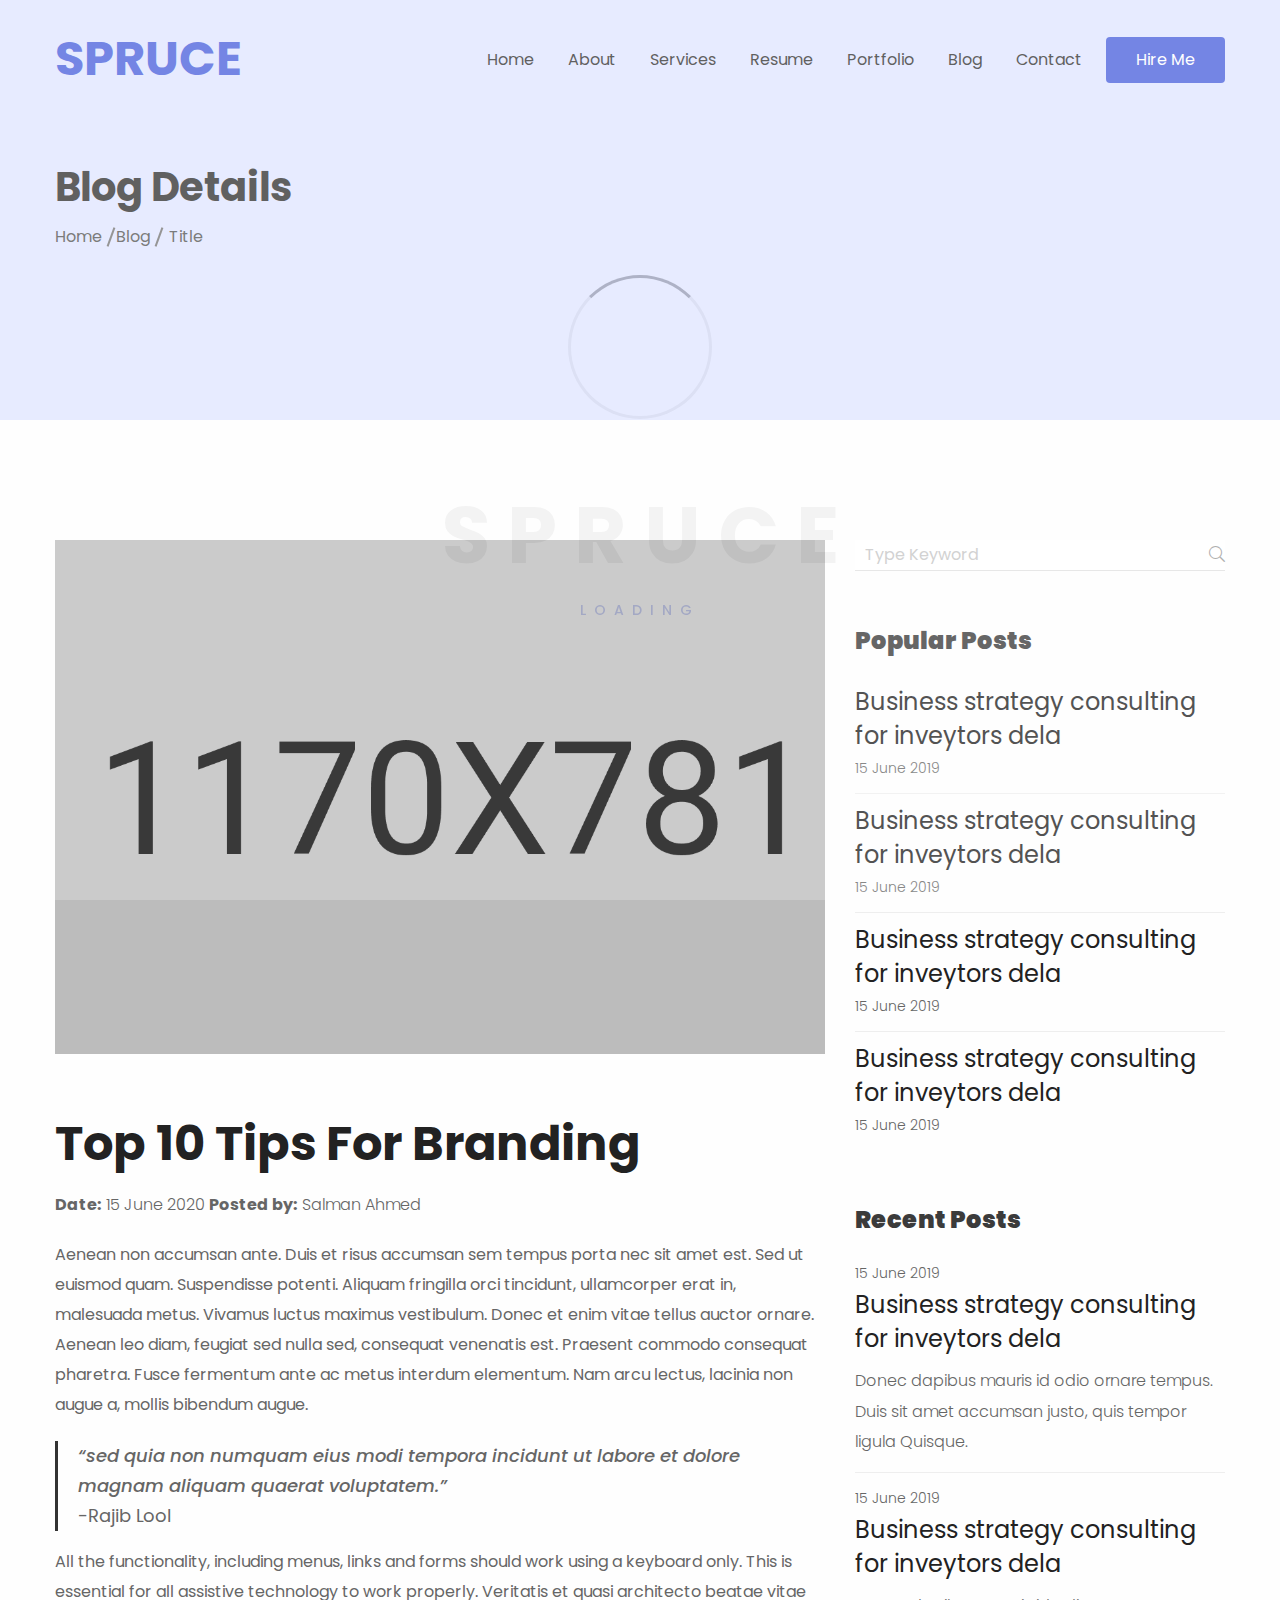
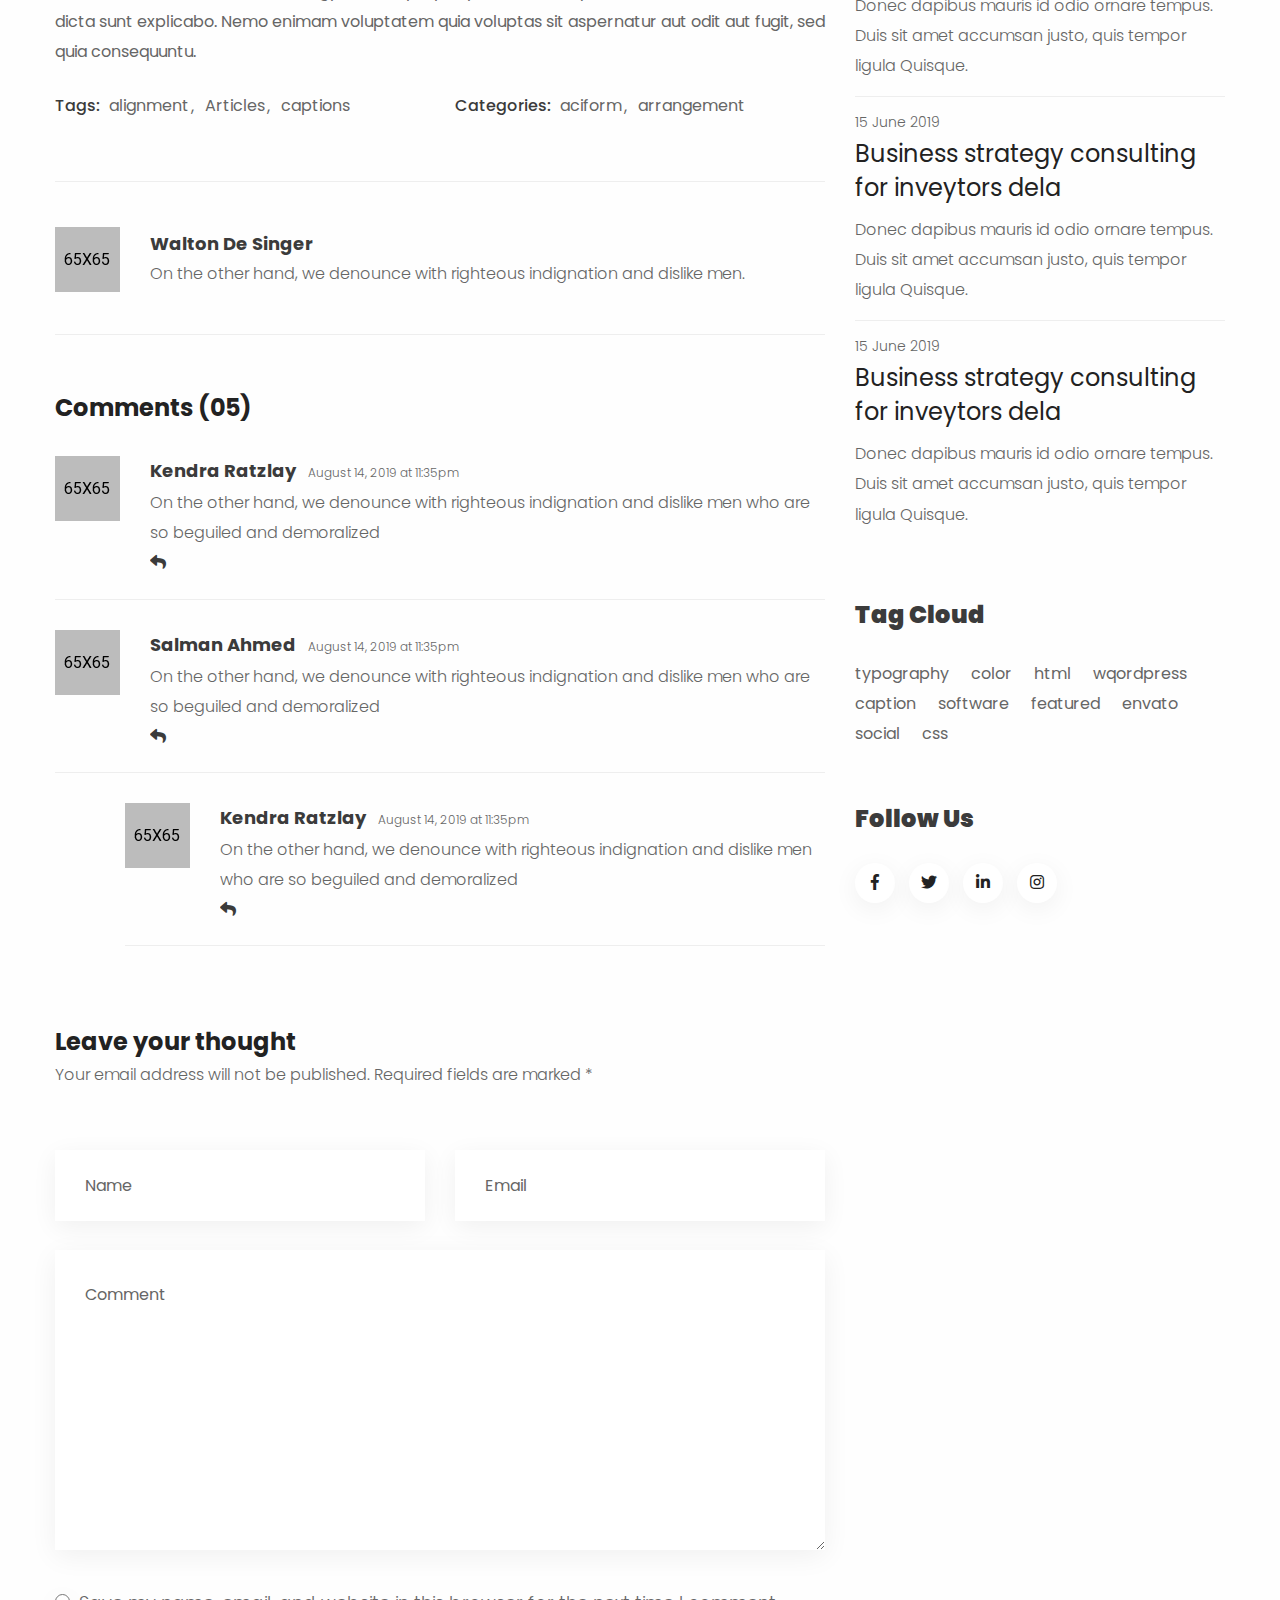
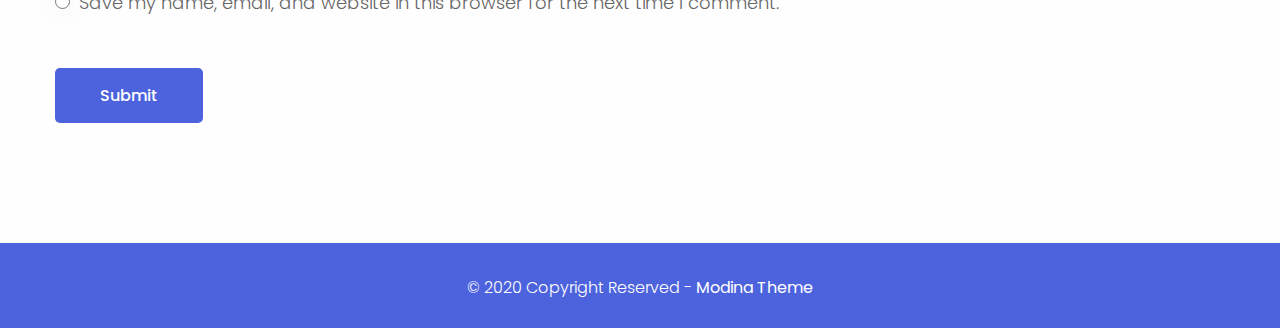
<file: single-blog.html>
<!DOCTYPE html>
<html lang="en">

<head>
    <!-- ========== Meta Tags ========== -->
    <meta charset="UTF-8">
    <meta http-equiv="X-UA-Compatible" content="IE=edge">
    <meta name="viewport" content="width=device-width, initial-scale=1.0">
    <meta name="author" content="keendevs">
    <!-- ======== Page title ============ -->
    <title>SPRUCE - Portfolio HTML Template</title>
    <!-- ========== Favicon Icon ========== -->
    <link rel="shortcut icon" href="assets/img/favicon.png">
    <!-- ===========  All Stylesheet ================= -->
    <!--  Icon css plugins -->
    <link rel="stylesheet" href="assets/css/icons.css">
    <!--  animate css plugins -->
    <link rel="stylesheet" href="assets/css/animate.css">
    <!--  magnific-popup css plugins -->
    <link rel="stylesheet" href="assets/css/magnific-popup.css">
    <!--  owl carosuel css plugins -->
    <link rel="stylesheet" href="assets/css/owl.carousel.min.css">
    <!-- metisMenu css file -->
    <link rel="stylesheet" href="assets/css/metismenu.css">
    <!-- progresscircle css file -->
    <link rel="stylesheet" href="assets/css/progresscircle.css">
    <!--  owl theme css plugins -->
    <link rel="stylesheet" href="assets/css/owl.theme.css">
    <!--  Bootstrap css plugins -->
    <link rel="stylesheet" href="assets/css/bootstrap.min.css">
    <!--  main style css file -->
    <link rel="stylesheet" href="assets/css/style.css">
    <!-- template main style css file -->
    <link rel="stylesheet" href="style.css">
    <!-- HTML5 Shim and Respond.js IE8 support of HTML5 elements and media queries -->
    <!-- WARNING: Respond.js doesn't work if you view the page via file:// -->
    <!--[if lt IE 9]>
    <script src="https://oss.maxcdn.com/libs/html5shiv/3.7.0/html5shiv.js"></script>
    <script src="https://oss.maxcdn.com/libs/respond.js/1.4.2/respond.min.js"></script>
    <![endif]-->
</head>

<body>

    <!-- preloader -->
    <div id="preloader" class="preloader">
        <div class="animation-preloader">
            <div class="spinner"></div>
                <div class="txt-loading">
                    <span data-text-preloader="S" class="letters-loading">
                        S
                    </span>
                    <span data-text-preloader="P" class="letters-loading">
                        P
                    </span>
                    <span data-text-preloader="R" class="letters-loading">
                        R
                    </span>
                    <span data-text-preloader="U" class="letters-loading">
                        U
                    </span>
                    <span data-text-preloader="C" class="letters-loading">
                        C
                    </span>
                    <span data-text-preloader="E" class="letters-loading">
                        E
                    </span>
                </div>
            <p class="text-center">Loading</p>
        </div>
        <div class="loader">
            <div class="row">
                <div class="col-3 loader-section section-left">
                    <div class="bg"></div>
                </div>
                <div class="col-3 loader-section section-left">
                    <div class="bg"></div>
                </div>
                <div class="col-3 loader-section section-right">
                    <div class="bg"></div>
                </div>
                <div class="col-3 loader-section section-right">
                    <div class="bg"></div>
                </div>
            </div>
        </div>
    </div>

    <header class="header-section header-style-1">
        <div class="container">
            <div class="row align-items-center">
                <div class="col-lg-2 col-6">
                    <div class="logo">
                        <a href="index.html">Spruce</a>
                    </div>
                </div>
                <div class="col-lg-9 offset-lg-1 d-none d-lg-block text-right">
                    <div class="main-menu d-inline-block">
                        <ul>
                            <li><a href="#">Home</a>
                                <ul class="sub-menu">
                                    <li>
                                       <a href="index.html">Homepage 1</a>
                                    </li>
                                    <li>
                                       <a href="index-2.html">Homepage 2</a>
                                    </li>
                                 </ul>
                            </li>
                            <li><a href="#about">About</a></li>
                            <li><a href="#services">services</a></li>
                            <li><a href="#resume">Resume</a></li>
                            <li><a href="#portfolio">Portfolio</a></li>
                            <li><a href="#blog">blog</a></li>
                            <li><a href="#contact">Contact</a></li>
                        </ul>
                    </div>
                    <div class="hire-me-btn d-inline-block mt-3">
                        <a href="#" class="hire-btn">Hire Me</a> 
                    </div>                   
                </div>
                <div class="col-6 d-block d-lg-none">
                    <div class="menu-toggle text-right">
                        <div id="hamburger">
                            <span></span>
                            <span></span>
                            <span></span>
                        </div>
                    </div>
                    <!-- mobile menu - responisve menu  -->
                    <div class="mobile-nav">
                        <button type="button" class="close-nav">
                            <i class="fal fa-times-circle"></i>
                        </button>
                        <nav class="sidebar-nav">
                            <ul class="metismenu" id="mobile-menu">
                                <li>
                                    <a class="has-arrow" href="#">Home</a>
                                    <ul>
                                        <li>
                                            <a href="index.html">Homepage 1</a>
                                        </li>
                                        <li>
                                            <a href="index-2.html">Homepage 2</a>
                                        </li>
                                    </ul>
                                </li>
                                <li>
                                    <a href="#about">about</a>
                                </li>
                                <li>
                                    <a href="#services">services</a>
                                </li>
                                <li>
                                    <a href="#portfolio">portfolio</a>
                                </li>
                                <li>
                                    <a href="#blog">blog</a>
                                </li>
                                <li>
                                    <a href="#contact">contact</a>
                                </li>
                            </ul>
                        </nav>

                        <a href="#" class="theme-btn mt-4">+ Download CV</a>
                    </div>
                </div>
            </div>
        </div>
    </header>

    <!-- 
    =============================================
       page banner -  Section
    =============================================
    -->
    <section class="page-banner-wrap d-flex align-items-center">
        <div class="container">
            <div class="row">
                <div class="col-md-12">
                    <div class="page-banner">
                        <h2>Blog details</h2>
                        <ul>
                            <li><a href="index.html">home</a></li>
                            <li><a href="index.html">blog</a></li>
                            <li><a href="#">title</a></li>
                        </ul>
                    </div>
                </div>
            </div>
        </div>
    </section> <!-- /.page-banner-wrap -->    


    <!-- 
    =============================================
      Blog Details page -  Section
    =============================================
    -->
    <section class="blog-details section-padding">
        <div class="container">
            <div class="row">
                <div class="col-lg-8 col-12">
                    <div class="single-blog-details">
                        <img class="featured-thubnail" src="assets/img/blog-featured.jpg" alt="blog">
                        <h1>Top 10 Tips For Branding</h1>
                        <div class="post-meta mt-3">
                            <span class="p-date"><strong>Date:</strong>15 June 2020</span>
                            <span class="p-author"><strong>Posted by:</strong>Salman Ahmed</span>
                        </div>
                        <p>Aenean non accumsan ante. Duis et risus accumsan sem tempus porta nec sit amet est. Sed ut euismod quam. Suspendisse potenti. Aliquam fringilla orci tincidunt, ullamcorper erat in, malesuada metus. Vivamus luctus maximus vestibulum. Donec et enim vitae tellus auctor ornare. Aenean leo diam, feugiat sed nulla sed, consequat venenatis est. Praesent commodo consequat pharetra. Fusce fermentum ante ac metus interdum elementum. Nam arcu lectus, lacinia non augue a, mollis bibendum augue.</p>
                        <blockquote>
                            “sed quia non numquam eius modi tempora incidunt ut labore et dolore magnam aliquam quaerat voluptatem.”
                            <span>-Rajib Lool</span>
                        </blockquote>
                        <p>All the functionality, including menus, links and forms should work using a keyboard only. This is essential for all assistive technology to work properly. Veritatis et quasi architecto beatae vitae dicta sunt explicabo. Nemo enimam voluptatem quia voluptas sit aspernatur aut odit aut fugit, sed quia consequuntu.</p>
                    </div> <!-- /.single-blog-details -->

                    <div class="post-tags-cate-section row mt-4">
                        <div class="col-12 col-md-6">
                            <span>Tags:</span>
                            <a href="#">alignment</a>
                            <a href="#">Articles</a>
                            <a href="#">captions</a>
                        </div>
                        <div class="col-12 col-md-6">
                            <span>Categories:</span>
                            <a href="#">aciform</a>
                            <a href="#">arrangement</a>                           
                        </div>
                    </div> <!-- /.post-tags-cate-section row -->

                    <div class="author-bio-section">
                        <img src="assets/img/author-img.png" alt="">
                        <h4><a href="#">Walton De Singer</a></h4>
                        <span>On the other hand, we denounce with righteous indignation and dislike men.</span>
                    </div> <!-- /.author-bio-section -->

                    <div class="comment-template-section">
                        <h3>Comments (05)</h3>

                        <div class="comment-lists">
                            <div class="single-comment">
                                <img src="assets/img/comment1.png" alt="">
                                <div class="commentor-info">
                                    <h5>Kendra Ratzlay</h5>
                                    <span>August 14, 2019  at 11:35pm</span>
                                </div>
                                <div class="comment-text">
                                    <p>On the other hand, we denounce with righteous indignation and dislike men who are so beguiled and demoralized</p>
                                    <a href="#" class="btn-replay"><i class="fas fa-reply"></i></a>
                                </div>
                            </div> <!-- /.single-comment -->
                            <div class="single-comment">
                                <img src="assets/img/comment2.png" alt="">
                                <div class="commentor-info">
                                    <h5>Salman Ahmed</h5>
                                    <span>August 14, 2019  at 11:35pm</span>
                                </div>
                                <div class="comment-text">
                                    <p>On the other hand, we denounce with righteous indignation and dislike men who are so beguiled and demoralized</p>
                                    <a href="#" class="btn-replay"><i class="fas fa-reply"></i></a>
                                </div>
                            </div> <!-- /.single-comment -->
                            <div class="single-comment replay">
                                <img src="assets/img/comment1.png" alt="">
                                <div class="commentor-info">
                                    <h5>Kendra Ratzlay</h5>
                                    <span>August 14, 2019  at 11:35pm</span>
                                </div>
                                <div class="comment-text">
                                    <p>On the other hand, we denounce with righteous indignation and dislike men who are so beguiled and demoralized</p>
                                    <a href="#" class="btn-replay"><i class="fas fa-reply"></i></a>
                                </div>
                            </div> <!-- /.single-comment -->
                        </div> <!-- /.comment-lists -->
                    </div> <!-- /.comment-template-section -->

                    <div class="comment-form-section pt-5">
                        <div class="comment-form-top">
                            <h3>Leave your thought</h3>
                            <p>Your email address will not be published. Required fields are marked *</p>
                        </div>
                        <div class="contact-form-wraper comment-form">
                            <form action="#" class="row">
                                <div class="col-lg-6 col-12">
                                    <input type="text" placeholder="name">
                                </div>
                                <div class="col-lg-6 col-12">
                                    <input type="email" placeholder="email">
                                </div>
                                <div class="col-lg-12 col-12">
                                    <textarea name="comment" placeholder="comment"></textarea>
                                </div>
                                <div class="col-lg-12 col-12 radio-checked">
                                    <input type="radio"> <span>Save my name, email, and website in this browser for the next time I comment.</span>
                                </div>
                                <button class="contact-submit-btn" type="submit">Submit</button>
                            </form>
                        </div>
                    </div> <!-- /.comment-form-section -->

                </div> <!-- /.col-lg-8 col-sm-12 -->


                <!-- blog sidebar section -->
                <div class="col-lg-4 col-12 sidebar-wrapper">
                    <div class="single-sidebar-widgets">
                        <div class="search-form">
                            <form action="#">
                                <input type="text" placeholder="Type Keyword">
                                <button type="submit"><i class="fal fa-search"></i></button>
                            </form>
                        </div>
                    </div> <!-- /.single-sidebar-widgets -->

                    <div class="single-sidebar-widgets">
                        <h3>Popular Posts</h3>
                        <div class="single-populer-post">
                            <a href="#">Business strategy consulting for inveytors dela</a>
                            <span>15 June 2019</span>
                        </div> <!-- /.single-populer-post -->
                        <div class="single-populer-post">
                            <a href="#">Business strategy consulting for inveytors dela</a>
                            <span>15 June 2019</span>
                        </div> <!-- /.single-populer-post -->
                        <div class="single-populer-post">
                            <a href="#">Business strategy consulting for inveytors dela</a>
                            <span>15 June 2019</span>
                        </div> <!-- /.single-populer-post -->
                        <div class="single-populer-post">
                            <a href="#">Business strategy consulting for inveytors dela</a>
                            <span>15 June 2019</span>
                        </div> <!-- /.single-populer-post -->
                    </div> <!-- /.single-sidebar-widgets -->

                    <div class="single-sidebar-widgets recent-post">
                        <h3>Recent Posts</h3>
                        <div class="single-populer-post">
                            <span>15 June 2019</span>
                            <a href="#">Business strategy consulting for inveytors dela</a>
                            <p>Donec dapibus mauris id odio ornare tempus. Duis sit amet accumsan justo, quis tempor ligula Quisque.</p>
                        </div> <!-- /.single-populer-post -->
                        <div class="single-populer-post">
                            <span>15 June 2019</span>
                            <a href="#">Business strategy consulting for inveytors dela</a>
                            <p>Donec dapibus mauris id odio ornare tempus. Duis sit amet accumsan justo, quis tempor ligula Quisque.</p>
                        </div> <!-- /.single-populer-post -->
                        <div class="single-populer-post">
                            <span>15 June 2019</span>
                            <a href="#">Business strategy consulting for inveytors dela</a>
                            <p>Donec dapibus mauris id odio ornare tempus. Duis sit amet accumsan justo, quis tempor ligula Quisque.</p>
                        </div> <!-- /.single-populer-post -->
                        <div class="single-populer-post">
                            <span>15 June 2019</span>
                            <a href="#">Business strategy consulting for inveytors dela</a>
                            <p>Donec dapibus mauris id odio ornare tempus. Duis sit amet accumsan justo, quis tempor ligula Quisque.</p>
                        </div> <!-- /.single-populer-post -->
                    </div> <!-- /.single-sidebar-widgets -->

                    <div class="single-sidebar-widgets">
                        <h3>Tag Cloud</h3>
                        <div class="tags-cloud">
                            <a href="#">typography</a>
                            <a href="#">color</a>
                            <a href="#">html</a>
                            <a href="#">wqordpress</a>
                            <a href="#">caption</a>
                            <a href="#">software</a>
                            <a href="#">featured</a>
                            <a href="#">envato</a>
                            <a href="#">social</a>
                            <a href="#">css</a>
                        </div>
                    </div> <!-- /.single-sidebar-widgets -->

                    <div class="single-sidebar-widgets">
                        <h3>Follow us</h3>
                        <div class="social-links">
                            <a href="#"><i class="fab fa-facebook-f"></i></a>
                            <a href="#"><i class="fab fa-twitter"></i></a>
                            <a href="#"><i class="fab fa-linkedin-in"></i></a>
                            <a href="#"><i class="fab fa-instagram"></i></a>
                        </div>                     
                    </div> <!-- /.single-sidebar-widgets -->

                </div> <!-- /.col-lg-4 col-sm-12 -->
            </div>
        </div>
    </section>

    <footer class="footer-one text-white">
        <div class="container">
            <div class="row">
                <div class="col-12 text-center">
                    &copy; 2020 Copyright Reserved - <a href="#">Modina Theme</a>
                </div>
            </div>
        </div>
    </footer>

    <!--  ALl JS Plugins
    ====================================== -->
    <script src="assets/js/jquery-1.12.4.min.js"></script>
    <script src="assets/js/modernizr-3.7.1.min.js"></script>
    <script src="assets/js/jquery.easing.1.3.js"></script>
    <script src="assets/js/popper.min.js"></script>
    <script src="assets/js/bootstrap.min.js"></script>
    <script src="assets/js/isotope.pkgd.min.js"></script>
    <script src="assets/js/imageload.min.js"></script>
    <script src="assets/js/scrollUp.min.js"></script>
    <script src="assets/js/owl.carousel.min.js"></script>
    <script src="assets/js/magnific-popup.min.js"></script>
    <script src="assets/js/waypoint.js"></script>
    <script src="assets/js/counterup.min.js"></script>
    <script src="assets/js/typed.min.js"></script>
    <script src="assets/js/metismenu.js"></script>
    <script src="assets/js/wow.min.js"></script>
    <script src="assets/js/progresscircle.js"></script>
    <script src="assets/js/barfiller.js"></script>
    <script src="assets/js/ajax-mail.js"></script>
    <script src="assets/js/active.js"></script>
</body>

</html>
</file>
<file: assets/css/style.css>
/*
Template: Spure - Creative Portfolio HTML Template
Author: Modina Theme
Author URI: https://salmancreation.com/
Description: Creative Portfolio HTML Template
Version: 1.0
*/
/*
=================================
|***    Table of contents:   ***|
=================================

1. General styles
2. Typography
3. Helpers
4. Preloader
5. Go up button
6. Header and navigation
7. Welcome Hero Section
8. About us
9. Service
10. Fun facts
11. Testimonial
12. Blog

*/
@import url("https://fonts.googleapis.com/css?family=Poppins:100,300,300i,400,400i,500,600,700,700i,800,900&display=swap");
* {
  -webkit-box-sizing: border-box;
          box-sizing: border-box;
  margin: 0;
  padding: 0;
}

html {
  max-width: 100%;
  overflow-x: hidden;
}

body,
html {
  height: 100%;
}

html {
  scroll-behavior: smooth;
}

html, body, div, span, img,
ol, ul, li, a, p, h1, h2, h3,
h4, h5, h6, option, legend, label,
table, th, td, tr, article, aside,
caption, figure, footer, header, hgroup,
mark, nav, section, time, audio, video {
  margin: 0;
  padding: 0;
  border: 0;
  outline: 0;
}

img {
  max-width: 100%;
}

a:hover, a:focus, a:active {
  text-decoration: none;
  outline: none !important;
  border: 0;
}

input:focus {
  outline: none;
}

input::-moz-focus-inner {
  border: 0;
  display: none;
}

input::-webkit-focus-inner {
  border: 0;
  display: none;
}

input:-webkit-autofill,
input:-webkit-autofill:hover,
input:-webkit-autofill:focus {
  -webkit-box-shadow: 0 0 0px 1000px white inset !important;
}

input:focus, textarea:focus, select:focus {
  outline: none;
}

::-webkit-input-placeholder {
  color: #666;
  opacity: 1;
  /* Firefox */
}

:-ms-input-placeholder {
  color: #666;
  opacity: 1;
  /* Firefox */
}

::-ms-input-placeholder {
  color: #666;
  opacity: 1;
  /* Firefox */
}

::placeholder {
  color: #666;
  opacity: 1;
  /* Firefox */
}

:-ms-input-placeholder {
  /* Internet Explorer 10-11 */
  color: #666;
}

::-ms-input-placeholder {
  /* Microsoft Edge */
  color: #666;
}

table {
  border-collapse: collapse;
}

html {
  margin: 0;
  padding: 0;
  width: 100%;
  height: 100%;
  overflow-y: scroll;
}

ul, li {
  margin: 0;
  padding: 0;
}

figure {
  margin: 0px;
}

form {
  position: relative;
}

.form-control:focus {
  outline: none !important;
  border: none !important;
  -webkit-box-shadow: 0 0 0;
          box-shadow: 0 0 0;
}

h1 a, h2 a, h3 a, h4 a, h5 a, h6 a {
  font-size: inherit;
  color: inherit;
}

h1:hover a, h2:hover a, h3:hover a, h4:hover a, h5:hover a, h6:hover a {
  font-size: inherit;
  color: inherit;
}

hr {
  margin: 0;
  padding: 0;
  border-color: #000;
}

ul {
  padding: 0;
  margin: 0;
  list-style-type: none;
}

li {
  list-style: none;
}

a:hover, a:focus,
button:hover,
button:focus {
  outline: 0;
  text-decoration: none;
}

/* ------------------------------------------------------------------
    Template All Variables Defined - Value Change with Your's Need
 -------------------------------------------------------------------- */
.section-padding {
  padding: 130px 0px;
}

@media (max-width: 1400px) {
  .section-padding {
    padding: 120px 0px;
  }
}

@media (max-width: 991px) {
  .section-padding {
    padding: 100px 0px;
  }
}

@media (max-width: 767px) {
  .section-padding {
    padding: 80px 0px;
  }
}

.theme-bg-gray {
  background-color: #f8f9fe;
}

.section-padding-two {
  padding: 140px 0px;
}

@media (max-width: 1400px) {
  .section-padding-two {
    padding: 120px 0px;
  }
}

@media (max-width: 991px) {
  .section-padding-two {
    padding: 100px 0px;
  }
}

@media (max-width: 767px) {
  .section-padding-two {
    padding: 80px 0px;
  }
}

.section-title-one span {
  font-weight: 500;
  color: #4d63dd;
  font-size: 18px;
  text-transform: uppercase;
  display: inline-block;
  margin-bottom: 5px;
}

@media (max-width: 767px) {
  .section-title-one span {
    font-size: 15px;
  }
}

.section-title-one h2 {
  font-size: 36px;
  line-height: 54px;
}

@media (max-width: 767px) {
  .section-title-one h2 {
    font-size: 26px;
    line-height: 36px;
  }
}

.section-title-two.text_left h2::before {
  left: 0;
  -webkit-transform: translate(0);
          transform: translate(0);
}

.section-title-two h2 {
  position: relative;
  padding-bottom: 10px;
  display: inline-block;
  margin-bottom: 20px;
}

.section-title-two h2::before {
  position: absolute;
  left: 50%;
  bottom: 0px;
  background-color: #4d63dd;
  content: "";
  width: 50px;
  height: 1px;
  -webkit-transform: translateX(-50%);
          transform: translateX(-50%);
}

/* --------------------------------------------
    Template Defualt Fonts & Fonts Styles
 ---------------------------------------------- */
body {
  font-family: "Poppins", sans-serif;
  font-size: 1rem;
  font-weight: 300;
  line-height: 1.88rem;
  color: #666666;
  background-color: #fefefe;
}

h1,
h2,
h3,
h4,
h5,
h6 {
  font-family: "Poppins", sans-serif;
  margin: 0px;
  font-weight: 700;
  color: #222222;
}

h1 {
  font-size: 3rem;
  line-height: 3.75rem;
}

h1.fs-lg {
  font-size: 3.25rem;
  line-height: 4.125rem;
}

h2 {
  font-size: 1.88rem;
  line-height: 2.25rem;
}

h3 {
  font-size: 1.5rem;
  line-height: 2.25rem;
}

h4 {
  font-size: 1.25rem;
  line-height: 2rem;
}

h5 {
  font-size: 1.125rem;
  line-height: 1.88rem;
}

h6 {
  font-size: 0.875rem;
  line-height: 1.5rem;
}

a {
  text-decoration: none;
  font-weight: 400;
  outline: none !important;
  cursor: pointer;
  font-size: 1rem;
  line-height: 1.88rem;
  -webkit-transition: all 0.3s ease-in-out;
  transition: all 0.3s ease-in-out;
}

p {
  margin: 0px;
}

.coverbg {
  background-repeat: no-repeat;
  background-position: 50% 50%;
  background-size: cover !important;
}

.mx-auto {
  margin: 0 auto;
}

.align-center {
  display: -webkit-box;
  display: -ms-flexbox;
  display: flex;
  -webkit-box-pack: center;
  -ms-flex-pack: center;
  justify-content: center;
  -webkit-box-align: center;
  -ms-flex-align: center;
  align-items: center;
}

.align-center:before, .align-center:after {
  content: none;
}

.align-center-h {
  display: -webkit-box;
  display: -ms-flexbox;
  display: flex;
  -webkit-box-pack: center;
  -ms-flex-pack: center;
  justify-content: center;
}

.align-center-h:before, .align-center-h:after {
  content: none;
}

.align-center-v {
  height: 100%;
  display: -webkit-box;
  display: -ms-flexbox;
  display: flex;
  -webkit-box-align: center;
  -ms-flex-align: center;
  align-items: center;
}

.align-center-v:before, .align-center-v:after {
  content: none;
}

.align-center-v-b {
  height: 100%;
  display: -webkit-box;
  display: -ms-flexbox;
  display: flex;
  -webkit-box-align: end;
  -ms-flex-align: end;
  align-items: flex-end;
}

.align-center-v-b:before, .align-center-v-b:after {
  content: none;
}

.justify-content-center {
  -webkit-box-pack: center !important;
  -ms-flex-pack: center !important;
  justify-content: center !important;
  display: -webkit-box;
  display: -ms-flexbox;
  display: flex;
  -ms-flex-wrap: wrap;
  flex-wrap: wrap;
}

.justify-content-center:before, .justify-content-center:after {
  content: none;
}

.eq-height {
  display: -webkit-box;
  display: -moz-flexbox;
  display: -ms-flexbox;
  display: -o-flexbox;
  display: flex;
  -ms-flex-wrap: wrap;
  -o-flex-wrap: wrap;
  flex-wrap: wrap;
}

.eq-height:before, .eq-height:after {
  content: none;
}

/* ----------------------------------
    Template Helps Classes - Styles
 ------------------------------------ */
.text-white h1,
.text-white h2,
.text-white h3,
.text-white h4,
.text-white h5,
.text-white h6,
.text-white p,
.text-white span,
.text-white a {
  color: #fff !important;
}

.mlm-30 {
  margin-left: -30px;
}

/* padding left */
.pl-5 {
  padding-left: 5px;
}

.pl-10 {
  padding-left: 10px;
}

.pl-15 {
  padding-left: 15px;
}

.pl-20 {
  padding-left: 20px;
}

.pl-25 {
  padding-left: 25px;
}

.pl-30 {
  padding-left: 30px;
}

.pl-35 {
  padding-left: 35px;
}

.pl-40 {
  padding-left: 40px;
}

.pl-45 {
  padding-left: 45px;
}

.pl-50 {
  padding-left: 50px;
}

.pl-60 {
  padding-left: 60px;
}

.pl-65 {
  padding-left: 65px;
}

.pl-70 {
  padding-left: 70px;
}

.pl-75 {
  padding-left: 75px;
}

.pl-80 {
  padding-left: 80px;
}

.pl-90 {
  padding-left: 90px;
}

.pl-100 {
  padding-left: 100px;
}

.pl-110 {
  padding-left: 110px;
}

.pl-115 {
  padding-left: 115px;
}

.pl-120 {
  padding-left: 120px;
}

.pl-125 {
  padding-left: 125px;
}

.pl-130 {
  padding-left: 130px;
}

.pl-140 {
  padding-left: 140px;
}

.pl-150 {
  padding-left: 150px;
}

/* padding right */
.pr-5 {
  padding-right: 5px;
}

.pr-10 {
  padding-right: 10px;
}

.pr-15 {
  padding-right: 15px;
}

.pr-20 {
  padding-right: 20px;
}

.pr-25 {
  padding-right: 25px;
}

.pr-30 {
  padding-right: 30px;
}

.pr-35 {
  padding-right: 35px;
}

.pr-40 {
  padding-right: 40px;
}

.pr-45 {
  padding-right: 45px;
}

.pr-50 {
  padding-right: 50px;
}

.pr-60 {
  padding-right: 60px;
}

.pr-70 {
  padding-right: 70px;
}

.pr-75 {
  padding-right: 75px;
}

.pr-80 {
  padding-right: 80px;
}

.pr-90 {
  padding-right: 90px;
}

.pr-100 {
  padding-right: 100px;
}

.pr-110 {
  padding-right: 110px;
}

.pr-115 {
  padding-right: 115px;
}

.pr-120 {
  padding-right: 120px;
}

.pr-125 {
  padding-right: 125px;
}

.pr-130 {
  padding-right: 130px;
}

.pr-140 {
  padding-right: 140px;
}

.pr-150 {
  padding-right: 150px;
}

/* padding top */
.pt-5 {
  padding-top: 5px;
}

.pt-10 {
  padding-top: 10px;
}

.pt-15 {
  padding-top: 15px;
}

.pt-20 {
  padding-top: 20px;
}

.pt-25 {
  padding-top: 25px;
}

.pt-30 {
  padding-top: 30px;
}

.pt-35 {
  padding-top: 35px;
}

.pt-40 {
  padding-top: 40px;
}

.pt-45 {
  padding-top: 45px;
}

.pt-50 {
  padding-top: 50px;
}

.pt-60 {
  padding-top: 60px;
}

.pt-65 {
  padding-top: 65px;
}

.pt-70 {
  padding-top: 70px;
}

.pt-75 {
  padding-top: 75px;
}

.pt-80 {
  padding-top: 80px;
}

.pt-90 {
  padding-top: 90px;
}

.pt-100 {
  padding-top: 100px;
}

.pt-110 {
  padding-top: 110px;
}

.pt-115 {
  padding-top: 115px;
}

.pt-120 {
  padding-top: 120px;
}

.pt-125 {
  padding-top: 125px;
}

.pt-130 {
  padding-top: 130px;
}

.pt-140 {
  padding-top: 140px;
}

.pt-150 {
  padding-top: 150px;
}

/* padding bottom */
.pb-5 {
  padding-bottom: 5px;
}

.pb-10 {
  padding-bottom: 10px;
}

.pb-15 {
  padding-bottom: 15px;
}

.pb-20 {
  padding-bottom: 20px;
}

.pb-25 {
  padding-bottom: 25px;
}

.pb-30 {
  padding-bottom: 30px;
}

.pb-35 {
  padding-bottom: 35px;
}

.pb-40 {
  padding-bottom: 40px;
}

.pb-45 {
  padding-bottom: 45px;
}

.pb-50 {
  padding-bottom: 50px;
}

.pb-60 {
  padding-bottom: 60px;
}

.pb-65 {
  padding-bottom: 65px;
}

.pb-70 {
  padding-bottom: 70px;
}

.pb-75 {
  padding-bottom: 75px;
}

.pb-80 {
  padding-bottom: 80px;
}

.pb-90 {
  padding-bottom: 90px;
}

.pb-100 {
  padding-bottom: 100px;
}

.pb-110 {
  padding-bottom: 110px;
}

.pb-115 {
  padding-bottom: 115px;
}

.pb-120 {
  padding-bottom: 120px;
}

.pb-125 {
  padding-bottom: 125px;
}

.pb-130 {
  padding-bottom: 130px;
}

.pb-140 {
  padding-bottom: 140px;
}

.pb-150 {
  padding-bottom: 150px;
}

/* margin left */
.ml-5 {
  margin-left: 5px;
}

.ml-10 {
  margin-left: 10px;
}

.ml-15 {
  margin-left: 15px;
}

.ml-20 {
  margin-left: 20px;
}

.ml-25 {
  margin-left: 25px;
}

.ml-30 {
  margin-left: 30px;
}

.ml-35 {
  margin-left: 35px;
}

.ml-40 {
  margin-left: 40px;
}

.ml-45 {
  margin-left: 45px;
}

.ml-50 {
  margin-left: 50px;
}

.ml-60 {
  margin-left: 60px;
}

.ml-70 {
  margin-left: 70px;
}

.ml-75 {
  margin-left: 75px;
}

.ml-80 {
  margin-left: 80px;
}

.ml-90 {
  margin-left: 90px;
}

.ml-100 {
  margin-left: 100px;
}

.ml-110 {
  margin-left: 110px;
}

.ml-115 {
  margin-left: 115px;
}

.ml-120 {
  margin-left: 120px;
}

.ml-125 {
  margin-left: 125px;
}

.ml-130 {
  margin-left: 130px;
}

.ml-140 {
  margin-left: 140px;
}

.ml-150 {
  margin-left: 150px;
}

/* margin right */
.mr-5 {
  margin-right: 5px;
}

.mr-10 {
  margin-right: 10px;
}

.mr-15 {
  margin-right: 15px;
}

.mr-20 {
  margin-right: 20px;
}

.mr-25 {
  margin-right: 25px;
}

.mr-30 {
  margin-right: 30px;
}

.mr-35 {
  margin-right: 35px;
}

.mr-40 {
  margin-right: 40px;
}

.mr-45 {
  margin-right: 45px;
}

.mr-50 {
  margin-right: 50px;
}

.mr-60 {
  margin-right: 60px;
}

.mr-70 {
  margin-right: 70px;
}

.mr-75 {
  margin-right: 75px;
}

.mr-80 {
  margin-right: 80px;
}

.mr-90 {
  margin-right: 90px;
}

.mr-100 {
  margin-right: 100px;
}

.mr-110 {
  margin-right: 110px;
}

.mr-115 {
  margin-right: 115px;
}

.mr-120 {
  margin-right: 120px;
}

.mr-125 {
  margin-right: 125px;
}

.mr-130 {
  margin-right: 130px;
}

.mr-140 {
  margin-right: 140px;
}

.mr-150 {
  margin-right: 150px;
}

/* margin top */
.mt-5 {
  margin-top: 5px;
}

.mt-10 {
  margin-top: 10px;
}

.mt-15 {
  margin-top: 15px;
}

.mt-20 {
  margin-top: 20px;
}

.mt-25 {
  margin-top: 25px;
}

.mt-30 {
  margin-top: 30px;
}

.mt-35 {
  margin-top: 35px;
}

.mt-40 {
  margin-top: 40px;
}

.mt-45 {
  margin-top: 45px;
}

.mt-50 {
  margin-top: 50px;
}

.mt-60 {
  margin-top: 60px;
}

.mt-70 {
  margin-top: 70px;
}

.mt-75 {
  margin-top: 75px;
}

.mt-80 {
  margin-top: 80px;
}

.mt-90 {
  margin-top: 90px;
}

.mt-100 {
  margin-top: 100px;
}

.mt-110 {
  margin-top: 110px;
}

.mt-115 {
  margin-top: 115px;
}

.mt-120 {
  margin-top: 120px;
}

.mt-125 {
  margin-top: 125px;
}

.mt-130 {
  margin-top: 130px;
}

.mt-140 {
  margin-top: 140px;
}

.mt-150 {
  margin-top: 150px;
}

/* margin bottom */
.mb-5 {
  margin-bottom: 5px;
}

.mb-10 {
  margin-bottom: 10px;
}

.mb-15 {
  margin-bottom: 15px;
}

.mb-20 {
  margin-bottom: 20px;
}

.mb-25 {
  margin-bottom: 25px;
}

.mb-30 {
  margin-bottom: 30px;
}

.mb-35 {
  margin-bottom: 35px;
}

.mb-40 {
  margin-bottom: 40px;
}

.mb-45 {
  margin-bottom: 45px;
}

.mb-50 {
  margin-bottom: 50px;
}

.mb-55 {
  margin-bottom: 55px;
}

.mb-60 {
  margin-bottom: 60px;
}

.mb-70 {
  margin-bottom: 70px;
}

.mb-75 {
  margin-bottom: 75px;
}

.mb-80 {
  margin-bottom: 80px;
}

.mb-90 {
  margin-bottom: 90px;
}

.mb-100 {
  margin-bottom: 100px;
}

.mb-110 {
  margin-bottom: 110px;
}

.mb-115 {
  margin-bottom: 115px;
}

.mb-120 {
  margin-bottom: 120px;
}

.mb-125 {
  margin-bottom: 125px;
}

.mb-130 {
  margin-bottom: 130px;
}

.mb-140 {
  margin-bottom: 140px;
}

.mb-150 {
  margin-bottom: 150px;
}

.mmb10 {
  margin-bottom: -10px;
}

/* background */
.bg-cover {
  background-repeat: no-repeat;
  background-size: cover;
  position: relative;
  background-position: center;
}

.bg-center {
  background-position: center;
}

.bg-contain {
  background-repeat: no-repeat;
  background-size: contain;
  background-position: center;
  position: relative;
}

.bg-right {
  background-repeat: no-repeat;
  background-position: right;
}

.bg-left {
  background-repeat: no-repeat;
  background-position: left;
}

.bg-bottom {
  background-repeat: no-repeat;
  background-position: bottom;
}

.bg-top {
  background-repeat: no-repeat;
  background-position: top;
}

.bg-100 {
  background-size: 100% 100%;
}

.lr-9 {
  margin-left: -9px;
  margin-right: -9px;
}

.lr-9 [class*="col"] {
  padding-left: 9px;
  padding-right: 9px;
}

.fix {
  position: relative;
  overflow: hidden;
  z-index: 1;
}

.shape {
  position: absolute;
}

@media (max-width: 1191px) {
  .shape {
    display: none;
    opacity: 0;
  }
}

.navbar-brand {
  padding: 0;
  margin-right: 0;
}

#scrollUp {
  background-color: #4d63dd;
  border-radius: 50%;
  bottom: 20px;
  color: #ffffff;
  font-size: 22px;
  height: 40px;
  line-height: 44px;
  right: 20px;
  text-align: center;
  width: 40px;
  -webkit-box-shadow: 0px 5px 15px 0px rgba(1, 29, 80, 0.1);
          box-shadow: 0px 5px 15px 0px rgba(1, 29, 80, 0.1);
  font-weight: 400;
  -webkit-transition: all 0.4s ease-in-out;
  transition: all 0.4s ease-in-out;
}

#scrollUp:hover {
  background-color: #7560fb;
}

@media only screen and (max-width: 991px) {
  #scrollUp {
    font-size: 15px;
    height: 30px;
    line-height: 32px;
    right: 30px;
    width: 30px;
  }
}

button {
  border: none;
}

section {
  position: relative;
}

@-webkit-keyframes sticky {
  0% {
    opacity: 0;
    margin-top: -120px;
  }
  50% {
    opacity: 0;
    margin-top: -60px;
  }
  100% {
    opacity: 1;
    margin-top: 0;
  }
}

@keyframes sticky {
  0% {
    opacity: 0;
    margin-top: -120px;
  }
  50% {
    opacity: 0;
    margin-top: -60px;
  }
  100% {
    opacity: 1;
    margin-top: 0;
  }
}

@-webkit-keyframes playVideo {
  0% {
    -webkit-box-shadow: 0 0 0 0 rgba(255, 255, 255, 0.3);
    box-shadow: 0 0 0 0 rgba(255, 255, 255, 0.3);
  }
  40% {
    -webkit-box-shadow: 0 0 0 20px rgba(255, 255, 255, 0);
    box-shadow: 0 0 0 20px rgba(255, 255, 255, 0);
  }
  80% {
    -webkit-box-shadow: 0 0 0 20px rgba(255, 255, 255, 0);
    box-shadow: 0 0 0 20px rgba(255, 255, 255, 0);
  }
  100% {
    -webkit-box-shadow: 0 0 0 0 rgba(255, 255, 255, 0);
    box-shadow: 0 0 0 0 rgba(255, 255, 255, 0);
  }
}

@keyframes playVideo {
  0% {
    -webkit-box-shadow: 0 0 0 0 rgba(255, 255, 255, 0.3);
    box-shadow: 0 0 0 0 rgba(255, 255, 255, 0.3);
  }
  40% {
    -webkit-box-shadow: 0 0 0 20px rgba(255, 255, 255, 0);
    box-shadow: 0 0 0 20px rgba(255, 255, 255, 0);
  }
  80% {
    -webkit-box-shadow: 0 0 0 20px rgba(255, 255, 255, 0);
    box-shadow: 0 0 0 20px rgba(255, 255, 255, 0);
  }
  100% {
    -webkit-box-shadow: 0 0 0 0 rgba(255, 255, 255, 0);
    box-shadow: 0 0 0 0 rgba(255, 255, 255, 0);
  }
}

@-webkit-keyframes dimond {
  0% {
    -webkit-transform: rotate(0deg);
            transform: rotate(0deg);
  }
  100% {
    -webkit-transform: rotate(360deg);
            transform: rotate(360deg);
  }
}

@keyframes dimond {
  0% {
    -webkit-transform: rotate(0deg);
            transform: rotate(0deg);
  }
  100% {
    -webkit-transform: rotate(360deg);
            transform: rotate(360deg);
  }
}

@-webkit-keyframes bounce {
  0%, 100% {
    -webkit-transform: scale(0);
  }
  50% {
    -webkit-transform: scale(1);
  }
}

@keyframes bounce {
  0%, 100% {
    transform: scale(0);
    -webkit-transform: scale(0);
  }
  50% {
    transform: scale(1);
    -webkit-transform: scale(1);
  }
}

@-webkit-keyframes movebounce {
  0% {
    -webkit-transform: translateY(0px);
    transform: translateY(0px);
  }
  50% {
    -webkit-transform: translateY(20px);
    transform: translateY(20px);
  }
  100% {
    -webkit-transform: translateY(0px);
    transform: translateY(0px);
  }
}

@keyframes movebounce {
  0% {
    -webkit-transform: translateY(0px);
    transform: translateY(0px);
  }
  50% {
    -webkit-transform: translateY(20px);
    transform: translateY(20px);
  }
  100% {
    -webkit-transform: translateY(0px);
    transform: translateY(0px);
  }
}

@-webkit-keyframes bounceUp {
  0% {
    -webkit-transform: translateY(0px);
    transform: translateY(0px);
  }
  50% {
    -webkit-transform: translateY(40px);
    transform: translateY(40px);
  }
  100% {
    -webkit-transform: translateY(0px);
    transform: translateY(0px);
  }
}

@keyframes bounceUp {
  0% {
    -webkit-transform: translateY(0px);
    transform: translateY(0px);
  }
  50% {
    -webkit-transform: translateY(40px);
    transform: translateY(40px);
  }
  100% {
    -webkit-transform: translateY(0px);
    transform: translateY(0px);
  }
}

@-webkit-keyframes moveleftbounce {
  0% {
    -webkit-transform: translateX(0px);
    transform: translateX(0px);
  }
  50% {
    -webkit-transform: translateX(40px);
    transform: translateX(40px);
  }
  100% {
    -webkit-transform: translateX(0px);
    transform: translateX(0px);
  }
}

@keyframes moveleftbounce {
  0% {
    -webkit-transform: translateX(0px);
    transform: translateX(0px);
  }
  50% {
    -webkit-transform: translateX(40px);
    transform: translateX(40px);
  }
  100% {
    -webkit-transform: translateX(0px);
    transform: translateX(0px);
  }
}

@-webkit-keyframes moverightbounce {
  0% {
    margin-left: 0px;
  }
  50% {
    margin-left: 30px;
  }
  100% {
    margin-left: 0px;
  }
}

@keyframes moverightbounce {
  0% {
    margin-left: 0px;
  }
  50% {
    margin-left: 30px;
  }
  100% {
    margin-left: 0px;
  }
}

.rotateme {
  -webkit-animation-name: rotateme;
  animation-name: rotateme;
  -webkit-animation-duration: 20s;
  animation-duration: 20s;
  -webkit-animation-iteration-count: infinite;
  animation-iteration-count: infinite;
  -webkit-animation-timing-function: linear;
  animation-timing-function: linear;
}

@keyframes guraguri {
  from {
    -webkit-transform: rotate(0deg);
    transform: rotate(0deg);
  }
  to {
    -webkit-transform: rotate(360deg);
    transform: rotate(360deg);
  }
}

@-webkit-keyframes guraguri {
  from {
    -webkit-transform: rotate(0deg);
  }
  to {
    -webkit-transform: rotate(360deg);
  }
}

@-webkit-keyframes rotate3d {
  0% {
    -webkit-transform: rotateY(0deg);
    transform: rotateY(0deg);
  }
  100% {
    -webkit-transform: rotateY(360deg);
    transform: rotateY(360deg);
  }
}

@keyframes rotate3d {
  0% {
    -webkit-transform: rotateY(0deg);
    transform: rotateY(0deg);
  }
  100% {
    -webkit-transform: rotateY(360deg);
    transform: rotateY(360deg);
  }
}

@keyframes move_wave {
  0% {
    -webkit-transform: translateX(0) translateZ(0) scaleY(1);
            transform: translateX(0) translateZ(0) scaleY(1);
  }
  50% {
    -webkit-transform: translateX(-25%) translateZ(0) scaleY(0.55);
            transform: translateX(-25%) translateZ(0) scaleY(0.55);
  }
  100% {
    -webkit-transform: translateX(-50%) translateZ(0) scaleY(1);
            transform: translateX(-50%) translateZ(0) scaleY(1);
  }
}

@-webkit-keyframes move_wave {
  0% {
    -webkit-transform: translateX(0) translateZ(0) scaleY(1);
            transform: translateX(0) translateZ(0) scaleY(1);
  }
  50% {
    -webkit-transform: translateX(-25%) translateZ(0) scaleY(0.55);
            transform: translateX(-25%) translateZ(0) scaleY(0.55);
  }
  100% {
    -webkit-transform: translateX(-50%) translateZ(0) scaleY(1);
            transform: translateX(-50%) translateZ(0) scaleY(1);
  }
}

/* ----------------------------------
  All Aniamtion Styles
 ------------------------------------ */
/* ------------------------------------------------------------------
   Template Default Button, Input Styles - Value Change with Your's Need
 -------------------------------------------------------------------- */
.btnd, .theme-btn, .video-btn {
  line-height: 1;
  display: inline-block;
  text-transform: capitalize;
}

.theme-btn {
  position: relative;
  color: #FFF;
  line-height: 1;
  padding: 24px 49px;
  border-radius: 4px;
  font-weight: 500;
  -webkit-transition: all 0.3s;
  transition: all 0.3s;
  overflow: hidden;
  z-index: 1;
  border: 1px solid transparent;
}

.theme-btn::before, .theme-btn::after {
  content: '';
  position: absolute;
  top: 0;
  left: 0;
  width: 100%;
  height: 100%;
  z-index: -1;
  background-color: #4d63dd;
  -webkit-transition: all 0.3s;
  transition: all 0.3s;
}

.theme-btn::after {
  -webkit-transition-delay: 0.2s;
          transition-delay: 0.2s;
  background-color: rgba(77, 99, 221, 0.35);
}

.theme-btn:hover::before, .theme-btn:hover::after {
  left: 100%;
}

@media (max-width: 500px) {
  .theme-btn {
    padding: 16px 36px;
    font-size: 15px;
  }
}

.theme-btn.no-fil {
  background-color: transparent;
  border: 1px solid #4d63dd;
  color: #4d63dd;
}

.theme-btn:hover {
  color: #4d63dd;
  border: 1px solid #4d63dd;
}

.video-btn {
  font-size: 16px;
  font-weight: 700;
  color: #726ceb;
}

.video-btn i {
  margin-right: 10px;
}

.popup-video {
  position: absolute;
  border-radius: 50%;
  width: 70px;
  height: 70px;
  background-color: #7560fb;
  color: #FFF;
  line-height: 70px;
  top: 50%;
  left: 50%;
  -webkit-transform: translate(-50%, -50%);
          transform: translate(-50%, -50%);
  -webkit-transition: .3s;
  transition: .3s;
  -webkit-animation: playVideo infinite 3.5s;
          animation: playVideo infinite 3.5s;
}

.popup-video:hover {
  color: #4d63dd;
  -webkit-box-shadow: 0 14px 28px rgba(0, 0, 0, 0.25), 0 10px 10px rgba(0, 0, 0, 0.22);
          box-shadow: 0 14px 28px rgba(0, 0, 0, 0.25), 0 10px 10px rgba(0, 0, 0, 0.22);
}

.hire-btn {
  display: inline-block;
  padding: 15px 30px;
  line-height: 1;
  margin-left: 20px;
  font-weight: 400;
  background-color: #4d63dd;
  color: #FFF;
  border-radius: 4px;
}

.hire-btn:hover {
  color: #FFF;
  background-color: #333;
}

.preloader {
  -webkit-box-align: center;
  -ms-flex-align: center;
  align-items: center;
  cursor: default;
  display: -webkit-box;
  display: -ms-flexbox;
  display: flex;
  height: 100%;
  -webkit-box-pack: center;
  -ms-flex-pack: center;
  justify-content: center;
  position: fixed;
  left: 0;
  top: 0;
  width: 100%;
  z-index: 9000;
}

.preloader .animation-preloader {
  z-index: 1000;
}

.preloader .animation-preloader .spinner {
  -webkit-animation: spinner 1s infinite linear;
  animation: spinner 1s infinite linear;
  border-radius: 50%;
  border: 3px solid rgba(0, 0, 0, 0.2);
  border-top-color: #000000;
  height: 9em;
  margin: 0 auto 3.5em auto;
  width: 9em;
}

.preloader .animation-preloader .txt-loading {
  font: bold 5em "Poppins", sans-serif, sans-serif;
  text-align: center;
  -webkit-user-select: none;
  -moz-user-select: none;
  -ms-user-select: none;
  user-select: none;
}

@media (max-width: 500px) {
  .preloader .animation-preloader .txt-loading {
    font-size: 3em;
  }
}

.preloader .animation-preloader .txt-loading .letters-loading {
  color: rgba(0, 0, 0, 0.2);
  position: relative;
}

.preloader .animation-preloader .txt-loading .letters-loading:before {
  -webkit-animation: letters-loading 4s infinite;
  animation: letters-loading 4s infinite;
  color: #000000;
  content: attr(data-text-preloader);
  left: 0;
  opacity: 0;
  font-family: "Poppins", sans-serif;
  position: absolute;
  top: -3px;
  -webkit-transform: rotateY(-90deg);
  transform: rotateY(-90deg);
}

.preloader .animation-preloader .txt-loading .letters-loading:nth-child(2):before {
  -webkit-animation-delay: 0.2s;
  animation-delay: 0.2s;
}

.preloader .animation-preloader .txt-loading .letters-loading:nth-child(3):before {
  -webkit-animation-delay: 0.4s;
  animation-delay: 0.4s;
}

.preloader .animation-preloader .txt-loading .letters-loading:nth-child(4):before {
  -webkit-animation-delay: 0.6s;
  animation-delay: 0.6s;
}

.preloader .animation-preloader .txt-loading .letters-loading:nth-child(5):before {
  -webkit-animation-delay: 0.8s;
  animation-delay: 0.8s;
}

.preloader .animation-preloader .txt-loading .letters-loading:nth-child(6):before {
  -webkit-animation-delay: 1s;
  animation-delay: 1s;
}

.preloader .animation-preloader .txt-loading .letters-loading:nth-child(7):before {
  -webkit-animation-delay: 1.2s;
  animation-delay: 1.2s;
}

.preloader .animation-preloader .txt-loading .letters-loading:nth-child(8):before {
  -webkit-animation-delay: 1.4s;
  animation-delay: 1.4s;
}

.preloader.dark .animation-preloader .spinner {
  border-color: rgba(255, 255, 255, 0.2);
  border-top-color: #fff;
}

.preloader.dark .animation-preloader .txt-loading .letters-loading {
  color: rgba(255, 255, 255, 0.2);
}

.preloader.dark .animation-preloader .txt-loading .letters-loading:before {
  color: #fff;
}

.preloader p {
  font-size: 14px;
  font-weight: 500;
  text-transform: uppercase;
  letter-spacing: 8px;
  color: #4d63dd;
}

.preloader .loader {
  position: fixed;
  top: 0;
  left: 0;
  width: 100%;
  height: 100%;
  font-size: 0;
  z-index: 1;
  pointer-events: none;
}

.preloader .loader .row {
  height: 100%;
}

.preloader .loader .loader-section {
  padding: 0px;
}

.preloader .loader .loader-section .bg {
  background-color: #ffffff;
  height: 100%;
  left: 0;
  width: 100%;
  -webkit-transition: all 800ms cubic-bezier(0.77, 0, 0.175, 1);
  transition: all 800ms cubic-bezier(0.77, 0, 0.175, 1);
}

.preloader .loader.dark_bg .loader-section .bg {
  background: #111339;
}

.preloader.loaded .animation-preloader {
  opacity: 0;
  -webkit-transition: 0.3s ease-out;
  transition: 0.3s ease-out;
}

.preloader.loaded .loader-section .bg {
  width: 0;
  -webkit-transition: 0.7s 0.3s allcubic-bezier(0.1, 0.1, 0.1, 1);
  transition: 0.7s 0.3s allcubic-bezier(0.1, 0.1, 0.1, 1);
}

@-webkit-keyframes spinner {
  to {
    -webkit-transform: rotateZ(360deg);
    transform: rotateZ(360deg);
  }
}

@keyframes spinner {
  to {
    -webkit-transform: rotateZ(360deg);
    transform: rotateZ(360deg);
  }
}

@-webkit-keyframes letters-loading {
  0%,
  75%,
  100% {
    opacity: 0;
    -webkit-transform: rotateY(-90deg);
    transform: rotateY(-90deg);
  }
  25%,
  50% {
    opacity: 1;
    -webkit-transform: rotateY(0deg);
    transform: rotateY(0deg);
  }
}

@keyframes letters-loading {
  0%,
  75%,
  100% {
    opacity: 0;
    -webkit-transform: rotateY(-90deg);
    transform: rotateY(-90deg);
  }
  25%,
  50% {
    opacity: 1;
    -webkit-transform: rotateY(0deg);
    transform: rotateY(0deg);
  }
}

/* ----------------------------------
    Template Section Styles
 ------------------------------------*/
header.header-section.header-style-1 {
  position: absolute;
  width: 100%;
  z-index: 99;
  left: 0;
  top: 10px;
}

header.header-section .logo a {
  font-weight: 700;
  font-size: 48px;
  line-height: 1;
  color: #4d63dd;
  text-transform: uppercase;
}

@media (max-width: 767px) {
  header.header-section .logo a {
    font-size: 36px;
  }
}

@media (max-width: 500px) {
  header.header-section .logo a {
    font-size: 30px;
  }
}

header.header-section .main-menu {
  position: relative;
}

header.header-section .main-menu ul {
  margin: 0;
  padding: 0;
}

header.header-section .main-menu ul > li:hover a {
  color: #4d63dd;
}

header.header-section .main-menu ul li {
  display: inline-block;
  position: relative;
}

header.header-section .main-menu ul li .sub-menu {
  border-top: 4px solid #0f1845;
  position: absolute;
  width: 220px;
  left: 0;
  top: 125%;
  background: #4d63dd;
  text-align: left;
  -webkit-transform: translateY(0px);
          transform: translateY(0px);
  padding: 20px 0px;
  visibility: hidden;
  opacity: 0;
  -webkit-transition: all .4s ease-in-out;
  transition: all .4s ease-in-out;
}

header.header-section .main-menu ul li .sub-menu li {
  display: block;
}

header.header-section .main-menu ul li .sub-menu li a {
  padding: 5px 0px;
  color: #FFF;
  margin: 0px;
  padding-left: 30px;
  display: block;
  -webkit-transition: all .35s ease-in-out;
  transition: all .35s ease-in-out;
}

header.header-section .main-menu ul li .sub-menu li a:hover {
  background-color: #fff;
  color: #4d63dd;
}

header.header-section .main-menu ul li:hover .sub-menu {
  visibility: visible;
  opacity: 1;
  top: 100%;
}

header.header-section .main-menu ul li a {
  display: inline-block;
  font-size: 16px;
  color: #333333;
  -webkit-transition: cubic-bezier(0.075, 0.82, 0.165, 1);
  transition: cubic-bezier(0.075, 0.82, 0.165, 1);
  margin-left: 30px;
  padding: 35px 0px;
  text-transform: capitalize;
}

header.header-section .main-menu ul li ahover {
  color: #4d63dd;
}

header.sticky {
  top: 0 !important;
  width: 100%;
  position: fixed !important;
  background: #fff;
  -webkit-animation: sticky .8s ease-in-out;
          animation: sticky .8s ease-in-out;
  -webkit-box-shadow: 0 13px 35px -12px rgba(35, 35, 35, 0.15);
          box-shadow: 0 13px 35px -12px rgba(35, 35, 35, 0.15);
}

@media (max-width: 767px) {
  header.sticky {
    position: relative;
  }
}

header.sticky .logo a {
  font-size: 36px;
  line-height: 1;
  margin-bottom: -10px;
}

header.sticky .main-menu ul li a {
  padding: 25px 0px;
}

header.sticky #hamburger {
  margin-top: 30px;
}

.menu-toggle {
  position: relative;
}

.menu-toggle #hamburger {
  width: 60px;
  height: 45px;
  position: relative;
  -webkit-transform: rotate(0deg);
  transform: rotate(0deg);
  -webkit-transition: .5s ease-in-out;
  transition: .5s ease-in-out;
  cursor: pointer;
  display: inline-block;
}

@media (max-width: 767px) {
  .menu-toggle #hamburger {
    width: 40px;
    height: 25px;
  }
}

.menu-toggle #hamburger span {
  display: block;
  position: absolute;
  height: 4px;
  width: 100%;
  background: #4d63dd;
  border-radius: 5px;
  opacity: 1;
  left: 0;
  -webkit-transform: rotate(0deg);
  transform: rotate(0deg);
  -webkit-transition: .25s ease-in-out;
  transition: .25s ease-in-out;
}

.menu-toggle #hamburger span:nth-child(1) {
  top: 0px;
  -webkit-transform-origin: left center;
  transform-origin: left center;
}

.menu-toggle #hamburger span:nth-child(2) {
  top: 14px;
  -webkit-transform-origin: left center;
  transform-origin: left center;
}

@media (max-width: 767px) {
  .menu-toggle #hamburger span:nth-child(2) {
    top: 8px;
  }
}

.menu-toggle #hamburger span:nth-child(3) {
  top: 28px;
  -webkit-transform-origin: left center;
  transform-origin: left center;
}

@media (max-width: 767px) {
  .menu-toggle #hamburger span:nth-child(3) {
    top: 16px;
  }
}

.menu-toggle #hamburger.open span:nth-child(1) {
  -webkit-transform: rotate(45deg);
  transform: rotate(45deg);
}

.menu-toggle #hamburger.open span:nth-child(2) {
  width: 0%;
  opacity: 0;
}

.menu-toggle #hamburger.open span:nth-child(3) {
  -webkit-transform: rotate(-45deg);
  transform: rotate(-45deg);
}

@media (max-width: 767px) {
  .menu-toggle #hamburger.open span:nth-child(3) {
    top: 28px;
  }
}

.mobile-nav {
  position: fixed;
  right: -380px;
  top: 0;
  width: 320px;
  height: 100vh;
  background: red;
  scroll-behavior: smooth;
  overflow-y: scroll;
  -webkit-transition: right .5s ease-in;
  transition: right .5s ease-in;
  background-color: #212529;
  padding: 20px;
  /* Vertical Menu Style */
}

.mobile-nav.show {
  right: 0px;
}

.mobile-nav .close-nav {
  border: 0;
  background: transparent;
  color: #fff;
  border-radius: 30px;
  font-size: 20px;
  position: absolute;
  right: 20px;
  top: 10px;
}

.mobile-nav .sidebar-nav {
  margin-top: 30px;
}

.mobile-nav .sidebar-nav ul {
  margin: 0;
  padding: 0;
  list-style: none;
  background: #343a40;
}

.mobile-nav .sidebar-nav .metismenu {
  display: -webkit-box;
  display: -ms-flexbox;
  display: flex;
  -webkit-box-orient: vertical;
  -webkit-box-direction: normal;
      -ms-flex-direction: column;
          flex-direction: column;
}

.mobile-nav .sidebar-nav .metismenu > li {
  position: relative;
  display: -webkit-box;
  display: -ms-flexbox;
  display: flex;
  -webkit-box-orient: vertical;
  -webkit-box-direction: normal;
      -ms-flex-direction: column;
          flex-direction: column;
}

.mobile-nav .sidebar-nav .metismenu a {
  position: relative;
  display: block;
  padding: 13px 15px;
  -webkit-transition: all .3s ease-out;
  transition: all .3s ease-out;
  text-decoration: none;
  color: #adb5bd;
  outline-width: 0;
  text-transform: capitalize;
}

.mobile-nav .sidebar-nav .metismenu ul a {
  padding: 10px 15px 10px 30px;
}

.mobile-nav .sidebar-nav .metismenu ul ul a {
  padding: 10px 15px 10px 45px;
}

.mobile-nav .sidebar-nav .metismenu a:hover,
.mobile-nav .sidebar-nav .metismenu a:focus,
.mobile-nav .sidebar-nav .metismenu a:active {
  text-decoration: none;
  color: #f8f9fa;
  background: #0b7285;
}

/* ----------------------------------
   Hero Section - Styles
 ------------------------------------ */
.hero-section {
  background-size: cover;
  background-repeat: no-repeat;
}

.hero-section.hero-1 {
  padding-top: 155px;
  background-color: #f8f9fe;
}

.hero-section.hero-1 .hero-content .hello-tooltip {
  display: inline-block;
  border-width: 1px;
  border-color: #4d63dd;
  border-style: solid;
  border-radius: 5px;
  padding: 16px 42px;
  line-height: 1;
  color: #4d63dd;
  position: relative;
  -webkit-transition: all .3s;
  transition: all .3s;
  margin-bottom: 30px;
}

.hero-section.hero-1 .hero-content .hello-tooltip:hover {
  background-color: #4d63dd;
  color: #FFF;
}

.hero-section.hero-1 .hero-content .hello-tooltip:before {
  width: 0;
  height: 0;
  border-left: 10px solid transparent;
  border-right: 10px solid transparent;
  border-top: 10px solid #4d63dd;
  position: absolute;
  top: 100%;
  left: 50%;
  -webkit-transform: translateX(-50%);
          transform: translateX(-50%);
  content: "";
}

.hero-section.hero-1 .hero-content h1 {
  font-size: 48px;
  line-height: 1.5;
  font-weight: 800;
}

@media (max-width: 500px) {
  .hero-section.hero-1 .hero-content h1 {
    font-size: 40px;
    font-weight: 700;
  }
}

.hero-section.hero-1 .hero-content .typed {
  margin-top: 20px;
  margin-bottom: 25px;
}

.hero-section.hero-1 .hero-content .typed h3 {
  color: #4d63dd;
}

.hero-section.hero-1 .hero-content p {
  font-size: 18px;
  line-height: 30px;
}

.hero-section.hero-1 .hero-content .theme-btn {
  margin-top: 45px;
}

.hero-section.hero-1 .hero-content .social-profile {
  margin-top: 40px;
}

@media (min-width: 1191px) {
  .hero-section.hero-1 .hero-content .social-profile {
    margin-top: 70px;
  }
}

.hero-section.hero-1 .hero-content .social-profile a {
  display: inline-block;
  -webkit-transition: all .3s;
  transition: all .3s;
  margin-right: 40px;
  color: #333333;
  font-weight: 500;
}

@media (max-width: 500px) {
  .hero-section.hero-1 .hero-content .social-profile a {
    margin-right: 20px;
  }
}

.hero-section.hero-1 .hero-content .social-profile a:hover {
  color: #4d63dd;
}

.hero-section.hero-1 .hero-content .social-profile a i {
  margin-right: 4px;
}

@media (min-width: 992px) {
  .hero-section.hero-1 .hero-profile-img {
    margin-left: 30px;
  }
}

@media (max-width: 991px) {
  .hero-section.hero-1 .hero-profile-img {
    margin-top: 30px;
  }
  .hero-section.hero-1 .hero-profile-img img {
    width: 65%;
  }
}

/* ----------------------------------
	About Us Section Styles
 ------------------------------------ */
.about-section.about-2 .main-profile-img {
  background-color: #f8f9fe;
}

.about-section.about-2 .main-profile-img::before, .about-section.about-2 .main-profile-img::after, .about-section.about-2 .main-profile-img span {
  display: none;
}

.about-section.about-2 .about-content h5 {
  color: #4d63dd;
  font-weight: 500;
}

.about-section.about-2 .about-content > p {
  margin-top: 40px;
  font-weight: 500;
  padding-right: 30px;
}

.about-section.about-2 .about-content .personal-info p {
  font-weight: 18px;
  font-weight: 500;
  color: #333;
  margin-bottom: 5px;
}

.about-section.about-2 .about-content .personal-info .heading p {
  font-weight: 600;
  margin-right: 30px;
  position: relative;
}

.about-section.about-2 .about-content .personal-info .heading p::before {
  position: absolute;
  right: 0;
  content: ":";
}

.about-section .main-profile-img {
  background: #fff;
  padding: 30px;
  padding-bottom: 0px;
  margin-top: 60px;
  position: relative;
  z-index: 1;
}

@media (max-width: 767px) {
  .about-section .main-profile-img {
    text-align: center;
  }
  .about-section .main-profile-img img {
    width: 70%;
  }
  .about-section .main-profile-img span {
    display: none;
  }
}

@media (min-width: 991px) {
  .about-section .main-profile-img:hover:before {
    -webkit-transform: translate(-35%, -35%);
            transform: translate(-35%, -35%);
  }
  .about-section .main-profile-img:hover:after {
    -webkit-transform: translate(35%, 45%);
            transform: translate(35%, 45%);
  }
  .about-section .main-profile-img::before {
    position: absolute;
    left: 0;
    content: "";
    background-image: url("../img/testi_active.png");
    width: 112px;
    height: 117px;
    top: 0;
    -webkit-transform: translate(-50%, -50%);
            transform: translate(-50%, -50%);
    -webkit-transition: all .35s;
    transition: all .35s;
    z-index: -1;
  }
  .about-section .main-profile-img::after {
    position: absolute;
    right: 0;
    content: "";
    background-image: url("../img/profile_bottom_dots.png");
    width: 210px;
    height: 220px;
    bottom: 0;
    -webkit-transition: all .35s;
    transition: all .35s;
    -webkit-transform: translate(40%, 30%);
            transform: translate(40%, 30%);
    z-index: -1;
  }
  .about-section .main-profile-img span {
    position: absolute;
    top: 0;
    content: "";
    font-size: 20px;
    left: 0;
    font-weight: 600;
    color: #c0caff;
    -webkit-transform: translate(-90%, 44px);
            transform: translate(-90%, 44px);
  }
}

.about-section .about-content {
  margin-top: 60px;
}

.about-section .about-content h1 {
  margin-top: -10px;
  font-size: 36px;
  line-height: 55px;
}

@media (max-width: 767px) {
  .about-section .about-content h1 {
    font-size: 26px;
    line-height: 36px;
  }
}

.about-section .about-content h3 {
  color: #4d63dd;
  margin-top: 15px;
  margin-bottom: 45px;
}

@media (max-width: 767px) {
  .about-section .about-content h3 {
    font-size: 18px;
    line-height: 28px;
    margin-bottom: 30px;
  }
}

.about-section .single-info {
  margin-top: 10px;
}

.about-section .single-info h4 {
  color: #4d63dd;
}

.about-section .theme-btn {
  margin-top: 50px;
}

@media (max-width: 767px) {
  .about-section .theme-btn {
    margin-top: 40px;
  }
}

.resume-timeline-wraper .nav a {
  position: relative;
  background-color: #fff;
  -webkit-box-shadow: 0px 20px 60px 0px rgba(0, 11, 40, 0.06);
          box-shadow: 0px 20px 60px 0px rgba(0, 11, 40, 0.06);
  display: block;
  color: #333;
  font-weight: 500;
  font-size: 18px;
  text-align: center;
  text-transform: uppercase;
  line-height: 1;
  padding: 40px 10px;
  border-radius: 0px;
  margin-bottom: 30px;
  -webkit-transition: all .3s ease-in;
  transition: all .3s ease-in;
}

@media (max-width: 500px) {
  .resume-timeline-wraper .nav a {
    padding: 30px 10px;
    font-size: 14px;
  }
}

.resume-timeline-wraper .nav a::before {
  position: absolute;
  left: 100%;
  content: "";
  top: 50%;
  -webkit-transform: translateY(-50%);
          transform: translateY(-50%);
  width: 0;
  height: 0;
  border-top: 10px solid transparent;
  border-left: 10px solid #4d63dd;
  border-bottom: 10px solid transparent;
  visibility: hidden;
  opacity: 0;
  margin-left: -1px;
}

.resume-timeline-wraper .nav a:hover {
  background-color: #4d63dd;
  color: #fff;
}

.resume-timeline-wraper .nav a:hover:before {
  visibility: visible;
  opacity: 1;
}

.resume-timeline-wraper .nav a.active {
  background-color: #4d63dd;
}

.resume-timeline-wraper .nav a.active::before {
  visibility: visible;
  opacity: 1;
}

.single-resume-item {
  display: block;
  margin-bottom: 30px;
  background-color: #fff;
  -webkit-box-shadow: 0px 20px 60px 0px rgba(0, 11, 40, 0.06);
          box-shadow: 0px 20px 60px 0px rgba(0, 11, 40, 0.06);
  position: relative;
  padding: 30px;
  padding-bottom: 20px;
  padding-right: 40px;
}

@media (max-width: 500px) {
  .single-resume-item {
    padding: 20px;
  }
}

.single-resume-item:hover .year {
  background-color: #4d63dd;
  color: #fff;
}

.single-resume-item .year {
  margin-bottom: 20px;
  display: inline-block;
  padding: 10px 20px;
  color: #4d63dd;
  background-color: #d4dbff;
  font-weight: 500;
  font-size: 17px;
  line-height: 1;
  border-radius: 3px;
  -webkit-transition: all .3s ease-in;
  transition: all .3s ease-in;
}

@media (max-width: 500px) {
  .single-resume-item .year {
    font-size: 14px;
    padding: 8px 16px;
  }
}

.single-resume-item h3 {
  font-size: 18px;
  font-weight: 700;
  line-height: 1.5;
  color: #333333;
}

.single-resume-item h5 {
  color: #555;
  font-size: 16px;
  font-weight: 400;
}

.single-resume-item p {
  margin-top: 15px;
}

.experience-section .theme-btn {
  color: #4d63dd;
  -webkit-box-shadow: 0px 10px 20px rgba(77, 99, 221, 0.05);
          box-shadow: 0px 10px 20px rgba(77, 99, 221, 0.05);
}

.experience-section .theme-btn::before, .experience-section .theme-btn::after {
  background-color: #fff;
}

.experience-section .single-resume-item {
  margin-top: 30px;
  margin-bottom: 0;
  border: 1px solid transparent;
  -webkit-transition: all .3s ease-in;
  transition: all .3s ease-in;
  -webkit-box-shadow: 0px 10px 20px rgba(77, 99, 221, 0.05);
          box-shadow: 0px 10px 20px rgba(77, 99, 221, 0.05);
}

.experience-section .single-resume-item:hover {
  border: 1px solid #4d63dd;
}

/* ----------------------------------
	Service Section Styles
 ------------------------------------ */
.services-section .single-service {
  padding: 50px 60px 50px;
  margin-top: 62px;
  -webkit-transition: all .3s;
  transition: all .3s;
}

@media (max-width: 480px) {
  .services-section .single-service {
    padding: 30px 30px 20px;
  }
}

@media (max-width: 991px) {
  .services-section .single-service {
    padding: 40px 30px 30px;
  }
}

.services-section .single-service .icon {
  margin-bottom: 50px;
  display: inline-block;
}

.services-section .single-service .icon i {
  font-size: 40px;
}

.services-section .single-service h3 {
  color: #333;
  margin-bottom: 15px;
}

.services-section .single-service.service-1 {
  border: 1px solid #eaeaea;
}

.services-section .single-service.service-1 .icon {
  background-color: #333;
  padding: 13px 23px;
  position: relative;
  color: #FFF;
}

.services-section .single-service.service-1 .icon:before {
  width: 0;
  height: 0;
  border-left: 10px solid transparent;
  border-right: 10px solid transparent;
  border-top: 10px solid #333;
  position: absolute;
  top: 100%;
  left: 50%;
  -webkit-transform: translateX(-50%);
          transform: translateX(-50%);
  content: "";
}

.services-section .single-service.service-1:hover {
  border-color: #4d63dd;
}

.services-section .single-service.service-1:hover h3, .services-section .single-service.service-1:hover a {
  color: #4d63dd;
}

.services-section .single-service.service-1:hover .icon {
  background-color: #4d63dd;
}

.services-section .single-service.service-1:hover .icon:before {
  border-top-color: #4d63dd;
}

.services-section .single-service.service-2 {
  border: 1px solid #eaeaea;
  border-radius: 5px;
}

.services-section .single-service.service-2 .icon {
  margin-bottom: 35px;
}

.services-section .single-service.service-2:hover {
  border-color: #4d63dd;
}

.services-section .single-service.service-2:hover h3, .services-section .single-service.service-2:hover a {
  color: #4d63dd;
}

.services-section .single-service.service-2:hover .icon {
  color: #4d63dd;
}

.services-section .contact-promo {
  margin-top: 60px;
  font-size: 18px;
}

.services-section .contact-promo a {
  color: #4d63dd;
  font-weight: 600;
}

/* ----------------------------------
    Testimonial Section - Styles
 ------------------------------------ */
.testimonial-section .testimonial-carousel-active .single-testimonial-box {
  margin-bottom: 70px;
  text-align: center;
  padding: 60px 50px 50px;
  border: 1px solid #eaeaea;
  background: #fff;
  -webkit-transition: all .3s;
  transition: all .3s;
  position: relative;
  z-index: 1;
}

.testimonial-section .testimonial-carousel-active .single-testimonial-box:before {
  position: absolute;
  bottom: 0;
  left: 50%;
  content: "";
  background-image: url("../img/testi_active.png");
  width: 80px;
  height: 80px;
  -webkit-transform: translateX(-50%);
          transform: translateX(-50%);
  z-index: -1;
  visibility: hidden;
  opacity: 0;
  -webkit-transition: .5s;
  transition: .5s;
}

.testimonial-section .testimonial-carousel-active .single-testimonial-box:hover {
  border-color: #4d63dd;
}

.testimonial-section .testimonial-carousel-active .single-testimonial-box:hover:before {
  bottom: -50px;
  visibility: visible;
  opacity: 1;
}

.testimonial-section .testimonial-carousel-active .single-testimonial-box .client-img {
  border-radius: 50%;
  background-color: #a1a1a1;
  width: 100px;
  height: 100px;
  display: inline-block;
  margin: 0px auto;
  background-size: cover;
  background-repeat: no-repeat;
  margin-bottom: 20px;
}

.testimonial-section .testimonial-carousel-active .single-testimonial-box .client-info {
  margin-bottom: 23px;
}

.testimonial-section .testimonial-carousel-active .single-testimonial-box .client-info h3 {
  font-size: 20px;
  line-height: 32px;
  font-weight: 600;
}

.testimonial-section .testimonial-carousel-active .single-testimonial-box .client-info span {
  color: #4d63dd;
  font-size: 16px;
}

.testimonial-box-active {
  border: 1px solid #4d63dd;
  border-radius: 4px;
  background-color: #fff;
}

@media (min-width: 1191px) {
  .testimonial-box-active {
    padding: 50px 220px 40px;
  }
}

@media (max-width: 1191px) {
  .testimonial-box-active {
    padding: 50px 50px 40px;
  }
}

@media (max-width: 500px) {
  .testimonial-box-active {
    padding: 40px 20px 30px;
  }
}

.testimonial-box-active .single-testimonial-item .client-img {
  border-radius: 50%;
  background-color: #a1a1a1;
  width: 100px;
  height: 100px;
  display: inline-block;
  margin: 0px auto;
  background-size: cover;
  background-repeat: no-repeat;
  margin-bottom: 20px;
}

.testimonial-box-active .single-testimonial-item .client-info {
  margin-bottom: 23px;
}

.testimonial-box-active .single-testimonial-item .client-info h3 {
  font-size: 20px;
  line-height: 32px;
  font-weight: 600;
}

.testimonial-box-active .single-testimonial-item .client-info span {
  color: #4d63dd;
  font-size: 16px;
}

.testimonial-box-active .owl-nav .owl-prev, .testimonial-box-active .owl-nav .owl-next {
  position: absolute;
  top: 50%;
  -webkit-transform: translateY(-50%);
          transform: translateY(-50%);
  left: 20px;
  display: inline-block;
  padding: 5px 10px;
  background: transparent;
  color: #4d63dd;
  font-size: 20px;
  -webkit-transition: all .3s ease-in;
  transition: all .3s ease-in;
}

.testimonial-box-active .owl-nav .owl-prev:hover, .testimonial-box-active .owl-nav .owl-next:hover {
  background-color: #4d63dd;
  color: #FFF;
}

.testimonial-box-active .owl-nav .owl-next {
  left: auto;
  right: 20px;
}

.single-portfolio-item {
  margin-top: 30px;
}

.single-portfolio-item img {
  width: 100%;
}

.single-portfolio-item a {
  display: block;
  position: relative;
  text-align: center;
}

.single-portfolio-item a::before {
  position: absolute;
  width: 100%;
  height: 0%;
  text-align: center;
  background: #7560fb;
  left: 0;
  top: 0;
  content: "";
  opacity: 0;
  visibility: hidden;
  -webkit-transition: .3s;
  transition: .3s;
}

.single-portfolio-item a .zoom-icon {
  position: absolute;
  z-index: 11;
  left: 20px;
  bottom: 20px;
  width: 40px;
  height: 40px;
  border-radius: 50%;
  background: #726ceb;
  display: inline-block;
  line-height: 40px;
  font-size: 20px;
  color: #FFF;
  text-align: center;
  -webkit-transition: .35s;
  transition: .35s;
  opacity: 0;
  visibility: hidden;
  -webkit-box-shadow: 0 14px 28px rgba(0, 0, 0, 0.25), 0 10px 10px rgba(0, 0, 0, 0.22);
          box-shadow: 0 14px 28px rgba(0, 0, 0, 0.25), 0 10px 10px rgba(0, 0, 0, 0.22);
}

.single-portfolio-item a:hover::before {
  opacity: .3;
  visibility: visible;
  height: 100%;
}

.single-portfolio-item a:hover .zoom-icon {
  opacity: 1;
  visibility: visible;
}

.portfolio-filter {
  margin-bottom: 20px;
}

.portfolio-filter button {
  border: none;
  line-height: 1;
  font-size: 16px;
  color: #333;
  font-weight: 600;
  position: relative;
  display: inline-block;
  padding-bottom: 9px;
  background-color: transparent;
  margin: 0px 17.5px;
}

@media (max-width: 500px) {
  .portfolio-filter button {
    margin-top: 12px;
  }
}

.portfolio-filter button:hover, .portfolio-filter button.active {
  color: #4d63dd;
}

.portfolio-filter button:last-child:after {
  display: none;
}

.portfolio-filter button::before {
  left: 0;
  bottom: 0;
  width: 0%;
  height: 2px;
  content: "";
  opacity: 0;
  -webkit-transition: .3s;
  transition: .3s;
  position: absolute;
  visibility: hidden;
  background-color: #4d63dd;
}

.portfolio-filter button::after {
  right: -20px;
  top: 50%;
  -webkit-transform: translateY(-50%);
          transform: translateY(-50%);
  width: 3px;
  height: 3px;
  content: "";
  border-radius: 50%;
  -webkit-transition: .3s;
  transition: .3s;
  position: absolute;
  background-color: #4d63dd;
}

.portfolio-filter button:hover::before, .portfolio-filter button.active::before {
  width: 100%;
  opacity: 1;
  visibility: visible;
}

/* ----------------------------------
	Call To Action Section Styles
 ------------------------------------ */
.fun-fact-app .container {
  padding-top: 100px;
  border-radius: 10px;
  padding-bottom: 100px;
  background-color: #FFF;
  -webkit-box-shadow: 0px 17px 38px 0px rgba(109, 109, 109, 0.25);
          box-shadow: 0px 17px 38px 0px rgba(109, 109, 109, 0.25);
}

.fun-fact-app .container .col-12 {
  border-right: 1px solid #e8e8e8;
}

.fun-fact-app .container .col-12:last-child {
  border: none;
}

.fun-fact-app .single-fun-count .digit {
  font-size: 48px;
  line-height: 1;
  color: #222;
  font-weight: 700;
  text-transform: uppercase;
  margin-bottom: 8px;
}

.fun-fact-app .single-fun-count h3 {
  color: #666;
  font-weight: 600;
}

.single-progress-bar {
  overflow: hidden;
  padding-top: 30px;
}

.single-progress-bar p {
  font-weight: 500;
  font-size: 18px;
  line-height: 1;
  margin-bottom: 15px;
}

.barfiller {
  width: 100%;
  height: 12px;
  background: #fcfcfc;
  position: relative;
  margin-bottom: 20px;
  background: #eaeaea;
}

.barfiller .fill {
  display: block;
  position: relative;
  width: 0px;
  height: 100%;
  background: #333;
  z-index: 1;
}

.barfiller .tipWrap {
  display: none;
}

.barfiller .tip {
  margin-top: -50px;
  padding: 2px 20px;
  font-size: 12px;
  color: #4d63dd;
  left: 0px;
  position: absolute;
  z-index: 2;
  border: 1px solid #4d63dd;
  display: inline-block;
  -webkit-transform: translateX(-20%);
          transform: translateX(-20%);
}

.barfiller .tip:after {
  border: solid;
  border-color: #4d63dd transparent;
  border-width: 6px 6px 0 6px;
  content: "";
  display: block;
  position: absolute;
  left: 50%;
  -webkit-transform: translateX(-50%);
          transform: translateX(-50%);
  top: 100%;
  z-index: 9;
}

.circle-chart {
  width: 120px;
  height: 120px;
}

.circle-chart .success-stroke {
  stroke: #4d63dd;
}

.circle-chart .circle-chart__circle, .circle-chart .circle-chart__background {
  stroke-width: 1;
}

.circle-chart .circle-chart__info {
  -webkit-transform: translateY(2px) !important;
          transform: translateY(2px) !important;
}

.skills-experiance-resume.style-2 .design-skills .single-design-skill {
  margin-top: 40px;
}

.skills-experiance-resume .programming-skill {
  background-color: white;
  -webkit-box-shadow: 0px 20px 60px 0px rgba(0, 11, 40, 0.06);
          box-shadow: 0px 20px 60px 0px rgba(0, 11, 40, 0.06);
  padding: 50px 35px;
}

.skills-experiance-resume .design-skills {
  background-color: #fff;
  -webkit-box-shadow: 0px 20px 60px 0px rgba(0, 11, 40, 0.06);
          box-shadow: 0px 20px 60px 0px rgba(0, 11, 40, 0.06);
  padding: 40px 35px;
}

@media (max-width: 500px) {
  .skills-experiance-resume .design-skills {
    text-align: center;
  }
}

.skills-experiance-resume .design-skills p {
  color: #666666;
  font-size: 18px;
  font-weight: 500;
  margin-top: 10px;
  display: block;
}

.skills-experiance-resume .design-skills .single-design-skill {
  margin-top: 30px;
}

.single-achivement {
  width: 33.3%;
  float: left;
}

@media (max-width: 767px) {
  .single-achivement {
    width: 100%;
    float: none;
    text-align: center;
    margin-bottom: 20px;
  }
}

.single-achivement .icon {
  float: left;
  overflow: hidden;
  margin-right: 20px;
}

@media (max-width: 767px) {
  .single-achivement .icon {
    float: none;
    display: block;
    margin: 0 auto;
    margin-bottom: 20px;
  }
}

.single-achivement .achive-heading {
  overflow: auto;
  color: #333333;
}

.single-achivement .achive-heading h3 {
  margin-top: -2px;
  line-height: 1;
}

.achivements-section {
  margin-top: -100px;
}

.achivements-section .border-theme {
  border: 1px solid #4d63dd;
  border-radius: 5px;
  padding: 70px 0px;
  background-color: #fff;
}

/* ----------------------------------
	Contact Us Section Styles
 ------------------------------------ */
.contact-section .contact-form-wraper {
  margin-top: 55px;
}

.contact-section .contact-form-wraper form input[type='text'], .contact-section .contact-form-wraper form input[type='email'], .contact-section .contact-form-wraper form textarea {
  border: 0px;
  height: 60px;
  padding: 0px 20px;
  background: #fff;
  width: 100%;
  display: block;
  margin-bottom: 30px;
  color: #333;
  line-height: 1;
}

.contact-section .contact-form-wraper form textarea {
  height: 260px;
  padding-top: 20px;
  line-height: 1.3;
}

@media (max-width: 767px) {
  .contact-section .contact-form-wraper form textarea {
    height: 140px;
  }
}

.contact-section .contact-form-wraper form button {
  border: none;
  border-radius: 4px;
}

.contact-section .contact-form-wraper form button:hover {
  background-color: rgba(75, 181, 67, 0.9);
  color: #FFF;
}

.contact-section .contact-info {
  margin-top: 55px;
}

.contact-section .contact-info .single-info {
  background-color: #fff;
  margin-bottom: 30px;
  padding: 30px 35px;
  font-size: 18px;
}

.contact-section .contact-info .single-info h4 {
  margin-bottom: 10px;
}

.contact-section .contact-info .single-info:last-child {
  margin-bottom: 0;
}

.blog-section .blog-carousel-active .single-blog {
  margin-top: 0;
}

@media (max-width: 767px) {
  .blog-section .blog-carousel-active .single-blog {
    margin-top: 30px;
  }
}

.blog-section .single-blog {
  margin-top: 70px;
  position: relative;
  -webkit-transition: all .3s;
  transition: all .3s;
}

.blog-section .single-blog:hover .blog-content-box {
  border-color: #4d63dd;
}

.blog-section .single-blog:hover .blog-content-box .read-more-btn {
  color: #4d63dd;
}

.blog-section .single-blog .featured-img {
  height: 300px;
  width: 100%;
  background-size: cover;
  background-repeat: no-repeat;
  background-color: #eee;
}

.blog-section .single-blog .blog-content-box {
  border: 1px solid #eaeaea;
  padding: 20px 80px 40px 40px;
  border-top: none;
  -webkit-transition: all .3s;
  transition: all .3s;
}

.blog-section .single-blog .blog-content-box h3 {
  font-weight: 600;
  font-size: 20px;
  line-height: 32px;
  margin-top: 10px;
}

.blog-section .single-blog .blog-content-box .read-more-btn {
  margin-top: 30px;
  display: block;
  color: #333333;
  font-weight: 500;
}

.blog-section .carousel_nav div {
  display: inline-block;
  padding: 10px 26px;
  font-size: 18px;
  text-align: center;
  color: #4d63dd;
  background-color: transparent;
  border-radius: 4px;
  margin-top: 30px;
  cursor: pointer;
  border: 1px solid #4d63dd;
  -webkit-transition: all .35s;
  transition: all .35s;
}

.blog-section .carousel_nav div:hover {
  background-color: #4d63dd;
  color: #fff;
}

.blog-section .carousel_nav div.owl-next {
  margin-left: 15px;
}

/* inner page banner 
-------------------------------*/
.page-banner-wrap {
  min-height: 420px;
  background: #e1e5ff;
}

.page-banner ul li a, .page-banner ul li {
  display: inline-block;
  color: #555;
  position: relative;
  text-transform: capitalize;
}

.page-banner ul li::before {
  position: absolute;
  width: 2px;
  height: 20px;
  right: 0;
  content: "";
  top: 50%;
  background: #777;
  -webkit-transform: rotate(20deg);
          transform: rotate(20deg);
  margin-top: -10px;
}

.page-banner ul {
  margin-top: 15px;
}

.page-banner ul li {
  padding-right: 10px;
}

.page-banner ul li:last-child {
  padding-left: 5px;
}

.page-banner ul li:last-child::before {
  display: none;
}

.page-banner h2 {
  font-size: 40px;
  font-weight: 700;
  color: #333;
  line-height: 1;
  margin: 0;
  margin-bottom: 10px;
  text-transform: capitalize;
}

.featured-thubnail {
  margin-bottom: 60px;
}

.post-meta {
  font-size: 16px;
  font-weight: 300;
  margin-bottom: 20px;
  color: #666;
}

.post-meta strong {
  font-weight: 700;
  padding-right: 5px;
}

.single-blog-details p {
  color: #666;
  font-weight: 400;
}

@media (max-width: 767px) {
  h1 {
    font-size: 32px;
  }
}

.single-blog-details blockquote {
  font-size: 18px;
  font-weight: 500;
  color: #666;
  font-style: italic;
  margin-top: 20px;
  padding-left: 20px;
  border-left: 3px solid #333;
}

.single-blog-details blockquote span {
  display: block;
  font-style: normal;
  font-weight: 400;
}

.post-tags-cate-section a {
  color: #666;
}

.featured-thubnail {
  margin-bottom: 60px;
}

.post-meta {
  font-size: 16px;
  font-weight: 300;
  margin-bottom: 20px;
  color: #666;
}

.post-meta strong {
  font-weight: 700;
  padding-right: 5px;
}

.single-blog-details blockquote {
  font-size: 18px;
  font-weight: 500;
  color: #666;
  font-style: italic;
}

.single-blog-details blockquote span {
  display: block;
  font-style: normal;
  font-weight: 400;
}

.post-tags-cate-section a {
  color: #666;
}

.author-bio-section {
  margin: 60px 0px;
  border-bottom: 1px solid #eee;
  border-top: 1px solid #eee;
  padding: 45px 0px;
}

.author-bio-section img {
  float: left;
  margin-right: 30px;
}

.author-bio-section h4 a {
  font-size: 18px;
  color: #3B3B3B;
  margin: 0;
  line-height: 1;
  font-weight: 700;
}

.author-bio-section h4 {
  margin: 0;
}

.related-blog-posts-section h1 {
  line-height: 1;
  margin-bottom: 24px;
  font-size: 36px;
  margin-top: -5px;
}

.comment-template-section {
  margin: 30px 0px;
}

.single-comment img {
  float: left;
  margin-right: 30px;
}

.commentor-info h5 {
  margin: 0;
  display: inline-block;
  color: #3B3B3B;
}

.commentor-info span {
  font-weight: 300;
  font-size: 12px;
  margin-left: 8px;
  color: #666;
}

.comment-text p {
  color: #666;
  margin: 0;
}

.btn-replay {
  color: #3B3B3B;
  display: inline-block;
}

.comment-text {
  overflow: hidden;
}

.single-comment {
  padding-bottom: 20px;
  border-bottom: 1px solid #eee;
  margin-bottom: 30px;
}

.single-comment.replay {
  margin-left: 70px;
}

form .radio-checked input {
  width: 15px !important;
  height: 15px !important;
  margin: 0;
  display: inline-block;
}

form .radio-checked span {
  font-size: 18px;
  line-height: 1;
  color: #666;
  font-weight: 300;
  padding-left: 5px;
}

.comment-template-section h3 {
  margin-bottom: 30px;
  margin-top: -5px;
}

.contact-submit-btn:hover {
  background: rgba(77, 99, 221, 0.9);
}

.btn-replay:hover,
.post-tags-cate-section a:hover {
  color: #4d63dd;
}

.post-tags-cate-section span {
  font-weight: 500;
  color: #3B3B3B;
  margin-right: 5px;
}

.post-tags-cate-section a {
  position: relative;
  padding-right: 12px;
}

.post-tags-cate-section a::before {
  position: absolute;
  width: 10px;
  height: auto;
  content: ",";
  right: 0;
  bottom: -5px;
}

.post-tags-cate-section a:last-child::before {
  display: none;
}

.search-form input {
  border: none;
  border-bottom: 1px solid #E1E1E1;
  color: #666;
  position: relative;
  width: 100%;
  font-size: 16px;
  padding-left: 10px;
}

.search-form button {
  position: absolute;
  right: 0;
  background: transparent;
  color: #999999;
}

.search-form input::-webkit-input-placeholder {
  color: #C5C5C5;
}

.search-form input:-ms-input-placeholder {
  color: #C5C5C5;
}

.search-form input::-ms-input-placeholder {
  color: #C5C5C5;
}

.search-form input::placeholder {
  color: #C5C5C5;
}

.search-form button:hover {
  color: #333;
}

.single-sidebar-widgets {
  margin-bottom: 60px;
}

.single-sidebar-widgets h3 {
  margin-top: -8px;
  text-transform: capitalize;
  color: #3B3B3B;
  font-weight: 900;
  font-size: 24px;
  margin-bottom: 26px;
}

.single-sidebar-widgets a {
  color: #222;
  font-size: 24px;
  font-weight: 400;
  display: block;
  line-height: 34px;
}

.single-populer-post span {
  font-size: 14px;
  line-height: 1;
}

.single-sidebar-widgets.recent-post h3 {
  margin-bottom: 20px !important;
}

.single-populer-post {
  margin-bottom: 10px;
  padding-bottom: 10px;
  border-bottom: 1px solid #eee;
}

.single-sidebar-widgets a:hover {
  color: #4d63dd;
}

.single-populer-post:last-child {
  border: none;
  margin-bottom: 0px;
}

.single-populer-post p {
  margin-top: 10px;
  margin-bottom: 5px;
}

.tags-cloud a {
  font-size: 16px;
  display: inline-block;
  color: #666;
  margin-right: 18px;
  line-height: 26px;
}

.single-sidebar-widgets .social-links a:hover {
  color: #fff;
  background: #4d63dd;
}

.single-sidebar-widgets .social-links a {
  display: inline-block;
  font-size: 16px;
  background: #fff;
  line-height: 40px;
  width: 40px;
  height: 40px;
  text-align: center;
  border-radius: 30px;
  -webkit-transition: .4s;
  transition: .4s;
  margin-right: 10px;
  -webkit-box-shadow: 0px 6px 26px rgba(0, 0, 0, 0.06);
          box-shadow: 0px 6px 26px rgba(0, 0, 0, 0.06);
}

.single-sidebar-widgets .social-links {
  margin-top: 0px;
}

.single-sidebar-widgets:last-child {
  margin-bottom: 0px;
}

.blog-page-nav ul li, .blog-pages-link ul li {
  display: inline-block;
  margin-right: 15px;
}

.blog-page-nav ul li a, .blog-pages-link ul li a {
  border-style: solid;
  border-width: 1px;
  border-color: #FF6073;
  border-radius: 50%;
  width: 47px;
  height: 47px;
  display: inline-block;
  line-height: 47px;
  text-align: center;
  color: #FF6073;
  background: #fff;
}

.blog-page-nav ul li a:hover, .blog-pages-link ul li a:hover {
  background: #FF6073;
  color: #fff;
}

.contact-form-wraper {
  margin-top: 60px;
}

.contact-form-wraper h1 {
  font-size: 60px;
  line-height: 1;
  margin-bottom: 50px;
}

.contact-form-wraper form input, .contact-form-wraper form textarea {
  width: 100%;
  height: 71px;
  background: #fff;
  box-shadow: 0px 6px 26px rgba(0, 0, 0, 0.06);
  -webkit-box-shadow: 0px 6px 26px rgba(0, 0, 0, 0.06);
  border: none;
  padding-left: 30px;
  text-transform: capitalize;
  margin-bottom: 29px;
  color: #666;
}

.contact-form-wraper form textarea {
  height: 300px;
  padding-top: 30px;
}

button.contact-submit-btn {
  height: 55px;
  background: #4d63dd;
  color: #fff;
  text-transform: capitalize;
  -webkit-transition: .5s;
  transition: .5s;
  margin-left: 15px;
  display: inline-block;
  padding: 0px 45px;
  margin-top: 30px;
  font-weight: 500;
  border-radius: 5px;
}

button.contact-submit-btn:hover {
  background-color: #4d63dd;
}

footer.footer-one {
  padding: 30px 0px 25px;
  background-color: #4d63dd;
}

footer.footer_white {
  background: #FFF;
  color: #333 !important;
  font-weight: 500;
}

footer.footer_white a, footer.footer_white p {
  color: #4d63dd !important;
}

.contact-top {
  margin-bottom: -100px;
  z-index: 11;
  position: relative;
  border: 1px solid #4d63dd;
  border-radius: 5px;
  padding: 70px 0px;
  background-color: #fff;
}
/*# sourceMappingURL=style.css.map */
</file>
<file: style.css>
/*
Template: SPRUCE - Portfolio HTML Template
Author: Modina Theme
Author URI: https://salmancreation.com/
Description: Creative Portfolio HTML5 Template
Version: 1.0
*/
/*
=================================
|***    Table of contents:   ***|
=================================

1. General styles
2. Typography
3. Helpers
4. Preloader
5. Go up button
6. Header and navigation
7. Welcome Hero Section
8. About us
9. Service
10. Fun facts
11. Testimonial
12. Blog

Main Style file-> assets/css/style.css
*/
</file>
<file: assets/css/metismenu.css>
/*
 * metismenu - v2.7.2
 * A jQuery menu plugin
 * https://github.com/onokumus/metismenu#readme
 *
 * Made by Osman Nuri Okumus <onokumus@gmail.com> (https://github.com/onokumus)
 * Under MIT License
 */

.metismenu .arrow {
  float: right;
  line-height: 1.42857;
}
*[dir="rtl"] .metismenu .arrow {
  float: left;
}

/*
 * Require Bootstrap 3.x
 * https://github.com/twbs/bootstrap
*/

.metismenu .glyphicon.arrow:before {
  content: "\e079";
}
.metismenu .active > a > .glyphicon.arrow:before {
  content: "\e114";
}

/*
 * Require Font-Awesome
 * http://fortawesome.github.io/Font-Awesome/
*/

.metismenu .fa.arrow:before {
  content: "\f104";
}
.metismenu .active > a > .fa.arrow:before {
  content: "\f107";
}

/*
 * Require Ionicons
 * http://ionicons.com/
*/

.metismenu .ion.arrow:before {
  content: "\f3d2"
}
.metismenu .active > a > .ion.arrow:before {
  content: "\f3d0";
}
.metismenu .plus-times {
  float: right;
}
*[dir="rtl"] .metismenu .plus-times {
  float: left;
}
.metismenu .fa.plus-times:before {
  content: "\f067";
}
.metismenu .active > a > .fa.plus-times {
  -webkit-transform: rotate(45deg);
      -ms-transform: rotate(45deg);
       -o-transform: rotate(45deg);
          transform: rotate(45deg);
}
.metismenu .plus-minus {
  float: right;
}
*[dir="rtl"] .metismenu .plus-minus {
  float: left;
}
.metismenu .fa.plus-minus:before {
  content: "\f067";
}
.metismenu .active > a > .fa.plus-minus:before {
  content: "\f068";
}
.metismenu .collapse {
  display: none;
}
.metismenu .collapse.in {
  display: block;
}
.metismenu .collapsing {
  position: relative;
  height: 0;
  overflow: hidden;
  -webkit-transition-timing-function: ease;
       -o-transition-timing-function: ease;
          transition-timing-function: ease;
  -webkit-transition-duration: .35s;
       -o-transition-duration: .35s;
          transition-duration: .35s;
  -webkit-transition-property: height, visibility;
  -o-transition-property: height, visibility;
  transition-property: height, visibility;
}

.metismenu .has-arrow {
  position: relative;
}

.metismenu .has-arrow::after {
  position: absolute;
  content: '';
  width: .5em;
  height: .5em;
  border-width: 1px 0 0 1px;
  border-style: solid;
  border-color: initial;
  right: 1em;
  -webkit-transform: rotate(-45deg) translate(0, -50%);
      -ms-transform: rotate(-45deg) translate(0, -50%);
       -o-transform: rotate(-45deg) translate(0, -50%);
          transform: rotate(-45deg) translate(0, -50%);
  -webkit-transform-origin: top;
      -ms-transform-origin: top;
       -o-transform-origin: top;
          transform-origin: top;
  top: 50%;
  -webkit-transition: all .3s ease-out;
  -o-transition: all .3s ease-out;
  transition: all .3s ease-out;
}

*[dir="rtl"] .metismenu .has-arrow::after {
  right: auto;
  left: 1em;
  -webkit-transform: rotate(135deg) translate(0, -50%);
      -ms-transform: rotate(135deg) translate(0, -50%);
       -o-transform: rotate(135deg) translate(0, -50%);
          transform: rotate(135deg) translate(0, -50%);
}

.metismenu .active > .has-arrow::after,
.metismenu .has-arrow[aria-expanded="true"]::after {
  -webkit-transform: rotate(-135deg) translate(0, -50%);
      -ms-transform: rotate(-135deg) translate(0, -50%);
       -o-transform: rotate(-135deg) translate(0, -50%);
          transform: rotate(-135deg) translate(0, -50%);
}
</file>
<file: assets/css/progresscircle.css>
/**
 * Inspiration for this project found at:
 * https://markus.oberlehner.net/blog/pure-css-animated-svg-circle-chart
 * 1. The `reverse` animation direction plays the animation backwards
 *    which makes it start at the stroke offset 100 which means displaying
 *    no stroke at all and animating it to the value defined in the SVG
 *    via the inline `stroke-dashoffset` attribute.
 * 2. Rotate by -90 degree to make the starting point of the
 *    stroke the top of the circle.
 * 3. Using CSS transforms on SVG elements is not supported by Internet Explorer
 *    and Edge, use the transform attribute directly on the SVG element as a
 * .  workaround.
 */

.circle-chart {
  width: 150px;
  height: 150px;
}

.circle-chart__circle {
  stroke: #00acc1;
  stroke-width: 2;
  stroke-linecap: square;
  fill: none;
  animation: circle-chart-fill 2s reverse; /* 1 */ 
  transform: rotate(-90deg); /* 2, 3 */
  transform-origin: center; /* 4 */
}

/**
 * 1. Rotate by -90 degree to make the starting point of the
 *    stroke the top of the circle.
 * 2. Scaling mirrors the circle to make the stroke move right
 *    to mark a positive chart value.
 * 3. Using CSS transforms on SVG elements is not supported by Internet Explorer
 *    and Edge, use the transform attribute directly on the SVG element as a
 * .  workaround.
 */

.circle-chart__circle--negative {
  transform: rotate(-90deg) scale(1,-1); /* 1, 2, 3 */
}

.circle-chart__background {
  stroke: #efefef;
  stroke-width: 2;
  fill: none; 
}

.circle-chart__info {
  animation: circle-chart-appear 2s forwards;
  opacity: 0;
  transform: translateY(0.3em);
}

.circle-chart__percent {
  alignment-baseline: central;
  text-anchor: middle;
  font-size: 8px;
}

.circle-chart__subline {
    alignment-baseline: central;
    text-anchor: middle;
    font-size: 3px;
}

.success-stroke {
  stroke: #00C851;
}

.warning-stroke {
  stroke: #ffbb33;
}

.danger-stroke {
  stroke: #ff4444;
}

@keyframes circle-chart-fill {
  to { stroke-dasharray: 0 100; }
}

@keyframes circle-chart-appear {
  to {
    opacity: 1;
    transform: translateY(0);
  }
}
</file>
